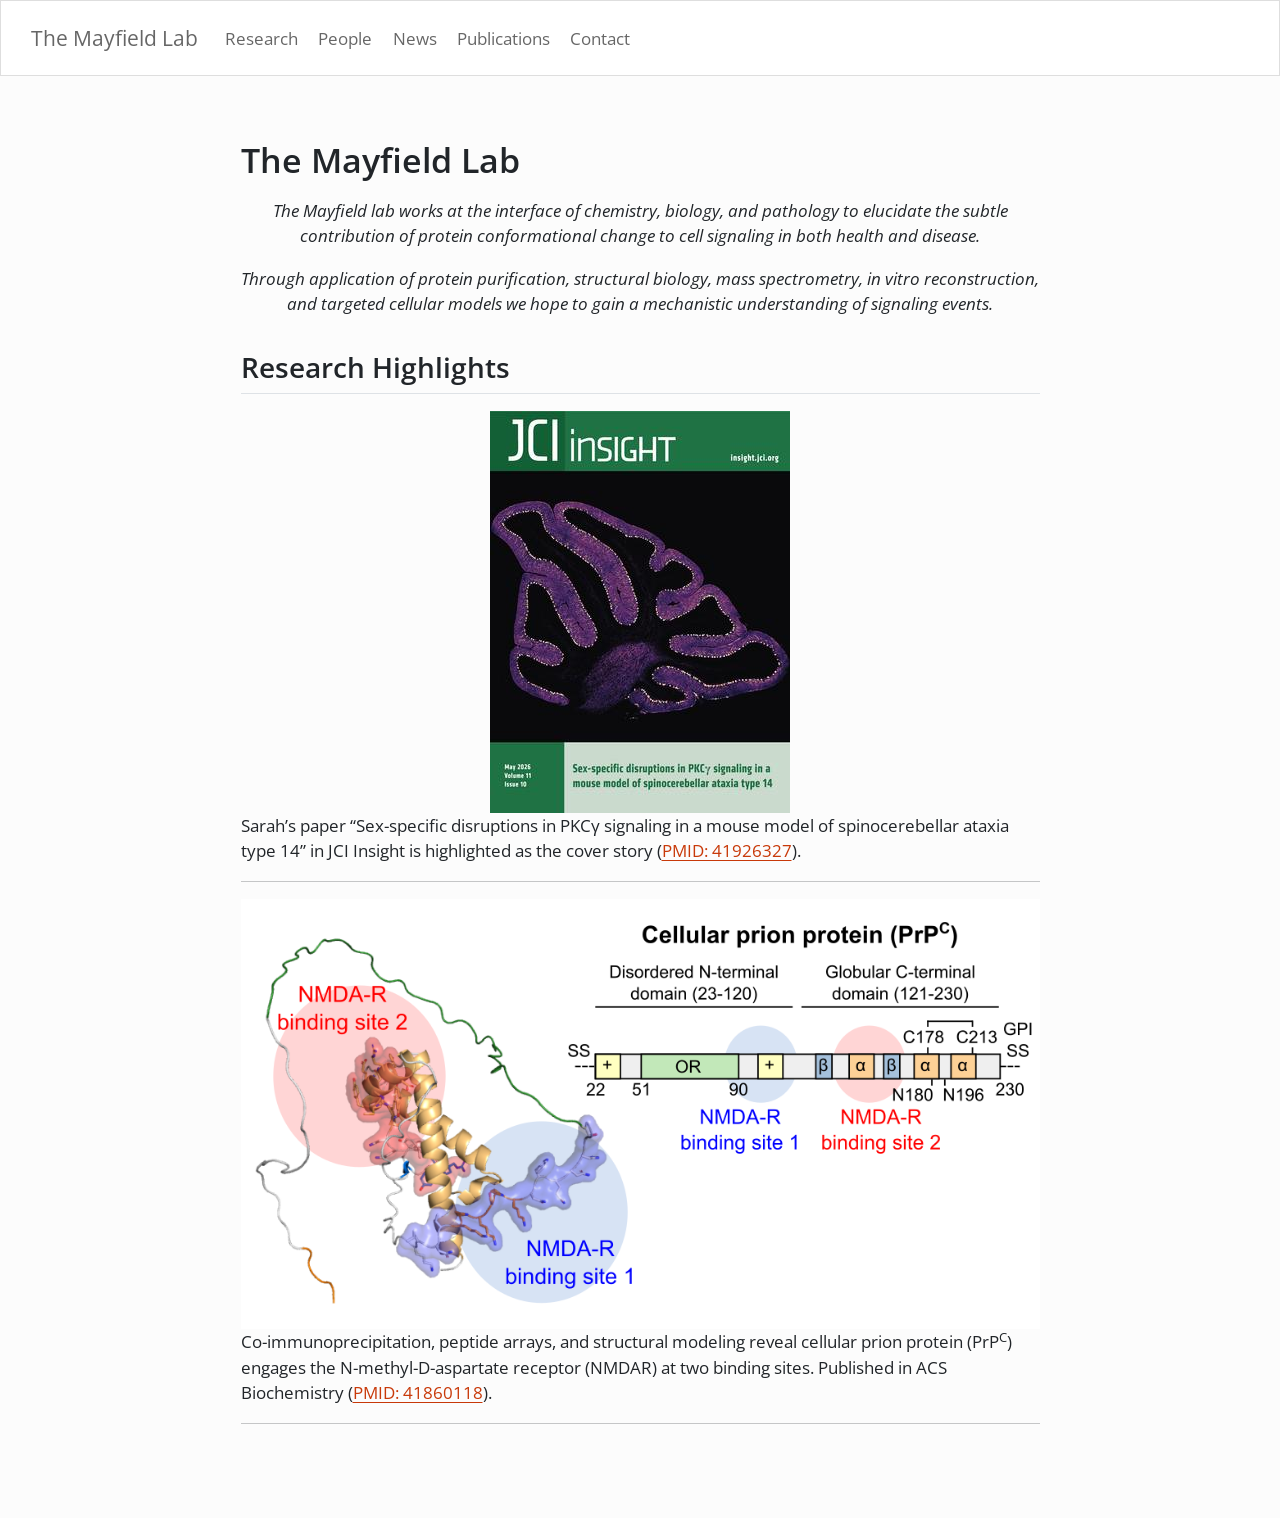
<file: docs/index.html>
<!DOCTYPE html>
<html xmlns="http://www.w3.org/1999/xhtml" lang="en" xml:lang="en"><head>

<meta charset="utf-8">
<meta name="generator" content="quarto-1.9.38">

<meta name="viewport" content="width=device-width, initial-scale=1.0, user-scalable=yes">


<title>index</title>
<style>
/* Default styles provided by pandoc.
** See https://pandoc.org/MANUAL.html#variables-for-html for config info.
*/
code{white-space: pre-wrap;}
span.smallcaps{font-variant: small-caps;}
div.columns{display: flex; gap: min(4vw, 1.5em);}
div.column{flex: auto; overflow-x: auto;}
div.hanging-indent{margin-left: 1.5em; text-indent: -1.5em;}
ul.task-list{list-style: none;}
ul.task-list li input[type="checkbox"] {
  width: 0.8em;
  margin: 0 0.8em 0.2em -1em; /* quarto-specific, see https://github.com/quarto-dev/quarto-cli/issues/4556 */ 
  vertical-align: middle;
}
</style>


<script src="site_libs/quarto-nav/quarto-nav.js"></script>
<script src="site_libs/clipboard/clipboard.min.js"></script>
<script src="site_libs/quarto-search/autocomplete.umd.js"></script>
<script src="site_libs/quarto-search/fuse.min.js"></script>
<script src="site_libs/quarto-search/quarto-search.js"></script>
<meta name="quarto:offset" content="./">
<script src="site_libs/quarto-html/quarto.js" type="module"></script>
<script src="site_libs/quarto-html/tabsets/tabsets.js" type="module"></script>
<script src="site_libs/quarto-html/popper.min.js"></script>
<script src="site_libs/quarto-html/tippy.umd.min.js"></script>
<script src="site_libs/quarto-html/anchor.min.js"></script>
<link href="site_libs/quarto-html/tippy.css" rel="stylesheet">
<link href="site_libs/quarto-html/quarto-syntax-highlighting-15634bcf2e68342d4ad2dfa704d543f6.css" rel="stylesheet" id="quarto-text-highlighting-styles">
<script src="site_libs/bootstrap/bootstrap.min.js"></script>
<link href="site_libs/bootstrap/bootstrap-icons.css" rel="stylesheet">
<link href="site_libs/bootstrap/bootstrap-353c8c4ce2a24b00dc060142902d9811.min.css" rel="stylesheet" append-hash="true" id="quarto-bootstrap" data-mode="light">
<script id="quarto-search-options" type="application/json">{
  "location": "navbar",
  "copy-button": false,
  "collapse-after": 3,
  "panel-placement": "end",
  "type": "overlay",
  "limit": 50,
  "keyboard-shortcut": [
    "f",
    "/",
    "s"
  ],
  "show-item-context": false,
  "language": {
    "search-no-results-text": "No results",
    "search-matching-documents-text": "matching documents",
    "search-copy-link-title": "Copy link to search",
    "search-hide-matches-text": "Hide additional matches",
    "search-more-match-text": "more match in this document",
    "search-more-matches-text": "more matches in this document",
    "search-clear-button-title": "Clear",
    "search-text-placeholder": "",
    "search-detached-cancel-button-title": "Cancel",
    "search-submit-button-title": "Submit",
    "search-label": "Search"
  }
}</script>
<script>
document.addEventListener("DOMContentLoaded", () => {
  const menuElements = document.querySelectorAll('[role="menu"]');
  menuElements.forEach(element => {
    element.removeAttribute("role");
  });
});
</script>


<link rel="stylesheet" href="styles.css">
</head>

<body class="nav-fixed fullcontent quarto-light">

<div id="quarto-search-results"></div>
  <header id="quarto-header" class="headroom fixed-top">
    <nav class="navbar navbar-expand-lg " data-bs-theme="dark">
      <div class="navbar-container container-fluid">
      <div class="navbar-brand-container mx-auto">
    <a class="navbar-brand" href="./index.html">
    <span class="navbar-title">The Mayfield Lab</span>
    </a>
  </div>
          <button class="navbar-toggler" type="button" data-bs-toggle="collapse" data-bs-target="#navbarCollapse" aria-controls="navbarCollapse" role="menu" aria-expanded="false" aria-label="Toggle navigation" onclick="if (window.quartoToggleHeadroom) { window.quartoToggleHeadroom(); }">
  <span class="navbar-toggler-icon"></span>
</button>
          <div class="collapse navbar-collapse" id="navbarCollapse">
            <ul class="navbar-nav navbar-nav-scroll me-auto">
  <li class="nav-item">
    <a class="nav-link" href="./research.html"> 
<span class="menu-text">Research</span></a>
  </li>  
  <li class="nav-item">
    <a class="nav-link" href="./people.html"> 
<span class="menu-text">People</span></a>
  </li>  
  <li class="nav-item">
    <a class="nav-link" href="./news.html"> 
<span class="menu-text">News</span></a>
  </li>  
  <li class="nav-item">
    <a class="nav-link" href="./publications.html"> 
<span class="menu-text">Publications</span></a>
  </li>  
  <li class="nav-item">
    <a class="nav-link" href="./contact.html"> 
<span class="menu-text">Contact</span></a>
  </li>  
</ul>
          </div> <!-- /navcollapse -->
            <div class="quarto-navbar-tools">
</div>
      </div> <!-- /container-fluid -->
    </nav>
</header>
<!-- content -->
<div id="quarto-content" class="quarto-container page-columns page-rows-contents page-layout-article page-navbar">
<!-- sidebar -->
<!-- margin-sidebar -->
    
<!-- main -->
<main class="content" id="quarto-document-content"><header id="title-block-header" class="quarto-title-block"></header>




<section id="the-mayfield-lab" class="level1">
<h1>The Mayfield Lab</h1>
<center>
<p><em>The Mayfield lab works at the interface of chemistry, biology, and pathology to elucidate the subtle contribution of protein conformational change to cell signaling in both health and disease.</em></p>
<p><em>Through application of protein purification, structural biology, mass spectrometry, in vitro reconstruction, and targeted cellular models we hope to gain a mechanistic understanding of signaling events.</em></p>
</center>
<section id="research-highlights" class="level2">
<h2 class="anchored" data-anchor-id="research-highlights">Research Highlights</h2>
<center>
<a href="https://insight.jci.org/articles/view/192155"><img src="images/wolfe_JCI_insights_2026/JCI_insights_cover_2026.jpg" class="img-fluid" alt="An image of the journal cover."></a>
</center>
<p>Sarah’s paper “Sex-specific disruptions in PKCγ signaling in a mouse model of spinocerebellar ataxia type 14” in JCI Insight is highlighted as the cover story (<a href="https://pubmed.ncbi.nlm.nih.gov/41926327/">PMID: 41926327</a>).</p>
<hr>
<center>
<a href="https://pubs.acs.org/doi/10.1021/acs.biochem.6c00011"><img src="images/mayfield_acs_biochemistry_2026/TOC_graphic.png" class="img-fluid" alt="Table of contents graphic showing the two NMDAR binding sites along PrP^C^"></a>
</center>
<p>Co-immunoprecipitation, peptide arrays, and structural modeling reveal cellular prion protein (PrP<sup>C</sup>) engages the N-methyl-D-aspartate receptor (NMDAR) at two binding sites. Published in ACS Biochemistry (<a href="https://pubmed.ncbi.nlm.nih.gov/41860118/">PMID: 41860118</a>).</p>
<hr>


</section>
</section>

</main> <!-- /main -->
<script id="quarto-html-after-body" type="application/javascript">
  window.document.addEventListener("DOMContentLoaded", function (event) {
    const icon = "";
    const anchorJS = new window.AnchorJS();
    anchorJS.options = {
      placement: 'right',
      icon: icon
    };
    anchorJS.add('.anchored');
    const isCodeAnnotation = (el) => {
      for (const clz of el.classList) {
        if (clz.startsWith('code-annotation-')) {                     
          return true;
        }
      }
      return false;
    }
    const onCopySuccess = function(e) {
      // button target
      const button = e.trigger;
      // don't keep focus
      button.blur();
      // flash "checked"
      button.classList.add('code-copy-button-checked');
      var currentTitle = button.getAttribute("title");
      button.setAttribute("title", "Copied!");
      let tooltip;
      if (window.bootstrap) {
        button.setAttribute("data-bs-toggle", "tooltip");
        button.setAttribute("data-bs-placement", "left");
        button.setAttribute("data-bs-title", "Copied!");
        tooltip = new bootstrap.Tooltip(button, 
          { trigger: "manual", 
            customClass: "code-copy-button-tooltip",
            offset: [0, -8]});
        tooltip.show();    
      }
      setTimeout(function() {
        if (tooltip) {
          tooltip.hide();
          button.removeAttribute("data-bs-title");
          button.removeAttribute("data-bs-toggle");
          button.removeAttribute("data-bs-placement");
        }
        button.setAttribute("title", currentTitle);
        button.classList.remove('code-copy-button-checked');
      }, 1000);
      // clear code selection
      e.clearSelection();
    }
    const getTextToCopy = function(trigger) {
      const outerScaffold = trigger.parentElement.cloneNode(true);
      const codeEl = outerScaffold.querySelector('code');
      for (const childEl of codeEl.children) {
        if (isCodeAnnotation(childEl)) {
          childEl.remove();
        }
      }
      return codeEl.innerText;
    }
    const clipboard = new window.ClipboardJS('.code-copy-button:not([data-in-quarto-modal])', {
      text: getTextToCopy
    });
    clipboard.on('success', onCopySuccess);
    if (window.document.getElementById('quarto-embedded-source-code-modal')) {
      const clipboardModal = new window.ClipboardJS('.code-copy-button[data-in-quarto-modal]', {
        text: getTextToCopy,
        container: window.document.getElementById('quarto-embedded-source-code-modal')
      });
      clipboardModal.on('success', onCopySuccess);
    }
      var localhostRegex = new RegExp(/^(?:http|https):\/\/localhost\:?[0-9]*\//);
      var mailtoRegex = new RegExp(/^mailto:/);
        var filterRegex = new RegExp('/' + window.location.host + '/');
      var isInternal = (href) => {
          return filterRegex.test(href) || localhostRegex.test(href) || mailtoRegex.test(href);
      }
      // Inspect non-navigation links and adorn them if external
     var links = window.document.querySelectorAll('a[href]:not(.nav-link):not(.navbar-brand):not(.toc-action):not(.sidebar-link):not(.sidebar-item-toggle):not(.pagination-link):not(.no-external):not([aria-hidden]):not(.dropdown-item):not(.quarto-navigation-tool):not(.about-link)');
      for (var i=0; i<links.length; i++) {
        const link = links[i];
        if (!isInternal(link.href)) {
          // undo the damage that might have been done by quarto-nav.js in the case of
          // links that we want to consider external
          if (link.dataset.originalHref !== undefined) {
            link.href = link.dataset.originalHref;
          }
        }
      }
    function tippyHover(el, contentFn, onTriggerFn, onUntriggerFn) {
      const config = {
        allowHTML: true,
        maxWidth: 500,
        delay: 100,
        arrow: false,
        appendTo: function(el) {
            return el.parentElement;
        },
        interactive: true,
        interactiveBorder: 10,
        theme: 'quarto',
        placement: 'bottom-start',
      };
      if (contentFn) {
        config.content = contentFn;
      }
      if (onTriggerFn) {
        config.onTrigger = onTriggerFn;
      }
      if (onUntriggerFn) {
        config.onUntrigger = onUntriggerFn;
      }
      window.tippy(el, config); 
    }
    const noterefs = window.document.querySelectorAll('a[role="doc-noteref"]');
    for (var i=0; i<noterefs.length; i++) {
      const ref = noterefs[i];
      tippyHover(ref, function() {
        // use id or data attribute instead here
        let href = ref.getAttribute('data-footnote-href') || ref.getAttribute('href');
        try { href = new URL(href).hash; } catch {}
        const id = href.replace(/^#\/?/, "");
        const note = window.document.getElementById(id);
        if (note) {
          return note.innerHTML;
        } else {
          return "";
        }
      });
    }
    const xrefs = window.document.querySelectorAll('a.quarto-xref');
    const processXRef = (id, note) => {
      // Strip column container classes
      const stripColumnClz = (el) => {
        el.classList.remove("page-full", "page-columns");
        if (el.children) {
          for (const child of el.children) {
            stripColumnClz(child);
          }
        }
      }
      stripColumnClz(note)
      if (id === null || id.startsWith('sec-')) {
        // Special case sections, only their first couple elements
        const container = document.createElement("div");
        if (note.children && note.children.length > 2) {
          container.appendChild(note.children[0].cloneNode(true));
          for (let i = 1; i < note.children.length; i++) {
            const child = note.children[i];
            if (child.tagName === "P" && child.innerText === "") {
              continue;
            } else {
              container.appendChild(child.cloneNode(true));
              break;
            }
          }
          if (window.Quarto?.typesetMath) {
            window.Quarto.typesetMath(container);
          }
          return container.innerHTML
        } else {
          if (window.Quarto?.typesetMath) {
            window.Quarto.typesetMath(note);
          }
          return note.innerHTML;
        }
      } else {
        // Remove any anchor links if they are present
        const anchorLink = note.querySelector('a.anchorjs-link');
        if (anchorLink) {
          anchorLink.remove();
        }
        if (window.Quarto?.typesetMath) {
          window.Quarto.typesetMath(note);
        }
        if (note.classList.contains("callout")) {
          return note.outerHTML;
        } else {
          return note.innerHTML;
        }
      }
    }
    for (var i=0; i<xrefs.length; i++) {
      const xref = xrefs[i];
      tippyHover(xref, undefined, function(instance) {
        instance.disable();
        let url = xref.getAttribute('href');
        let hash = undefined; 
        if (url.startsWith('#')) {
          hash = url;
        } else {
          try { hash = new URL(url).hash; } catch {}
        }
        if (hash) {
          const id = hash.replace(/^#\/?/, "");
          const note = window.document.getElementById(id);
          if (note !== null) {
            try {
              const html = processXRef(id, note.cloneNode(true));
              instance.setContent(html);
            } finally {
              instance.enable();
              instance.show();
            }
          } else {
            // See if we can fetch this
            fetch(url.split('#')[0])
            .then(res => res.text())
            .then(html => {
              const parser = new DOMParser();
              const htmlDoc = parser.parseFromString(html, "text/html");
              const note = htmlDoc.getElementById(id);
              if (note !== null) {
                const html = processXRef(id, note);
                instance.setContent(html);
              } 
            }).finally(() => {
              instance.enable();
              instance.show();
            });
          }
        } else {
          // See if we can fetch a full url (with no hash to target)
          // This is a special case and we should probably do some content thinning / targeting
          fetch(url)
          .then(res => res.text())
          .then(html => {
            const parser = new DOMParser();
            const htmlDoc = parser.parseFromString(html, "text/html");
            const note = htmlDoc.querySelector('main.content');
            if (note !== null) {
              // This should only happen for chapter cross references
              // (since there is no id in the URL)
              // remove the first header
              if (note.children.length > 0 && note.children[0].tagName === "HEADER") {
                note.children[0].remove();
              }
              const html = processXRef(null, note);
              instance.setContent(html);
            } 
          }).finally(() => {
            instance.enable();
            instance.show();
          });
        }
      }, function(instance) {
      });
    }
        let selectedAnnoteEl;
        const selectorForAnnotation = ( cell, annotation) => {
          let cellAttr = 'data-code-cell="' + cell + '"';
          let lineAttr = 'data-code-annotation="' +  annotation + '"';
          const selector = 'span[' + cellAttr + '][' + lineAttr + ']';
          return selector;
        }
        const selectCodeLines = (annoteEl) => {
          const doc = window.document;
          const targetCell = annoteEl.getAttribute("data-target-cell");
          const targetAnnotation = annoteEl.getAttribute("data-target-annotation");
          const annoteSpan = window.document.querySelector(selectorForAnnotation(targetCell, targetAnnotation));
          const lines = annoteSpan.getAttribute("data-code-lines").split(",");
          const lineIds = lines.map((line) => {
            return targetCell + "-" + line;
          })
          let top = null;
          let height = null;
          let parent = null;
          if (lineIds.length > 0) {
              //compute the position of the single el (top and bottom and make a div)
              const el = window.document.getElementById(lineIds[0]);
              top = el.offsetTop;
              height = el.offsetHeight;
              parent = el.parentElement.parentElement;
            if (lineIds.length > 1) {
              const lastEl = window.document.getElementById(lineIds[lineIds.length - 1]);
              const bottom = lastEl.offsetTop + lastEl.offsetHeight;
              height = bottom - top;
            }
            if (top !== null && height !== null && parent !== null) {
              // cook up a div (if necessary) and position it 
              let div = window.document.getElementById("code-annotation-line-highlight");
              if (div === null) {
                div = window.document.createElement("div");
                div.setAttribute("id", "code-annotation-line-highlight");
                div.style.position = 'absolute';
                parent.appendChild(div);
              }
              div.style.top = top - 2 + "px";
              div.style.height = height + 4 + "px";
              div.style.left = 0;
              let gutterDiv = window.document.getElementById("code-annotation-line-highlight-gutter");
              if (gutterDiv === null) {
                gutterDiv = window.document.createElement("div");
                gutterDiv.setAttribute("id", "code-annotation-line-highlight-gutter");
                gutterDiv.style.position = 'absolute';
                const codeCell = window.document.getElementById(targetCell);
                const gutter = codeCell.querySelector('.code-annotation-gutter');
                gutter.appendChild(gutterDiv);
              }
              gutterDiv.style.top = top - 2 + "px";
              gutterDiv.style.height = height + 4 + "px";
            }
            selectedAnnoteEl = annoteEl;
          }
        };
        const unselectCodeLines = () => {
          const elementsIds = ["code-annotation-line-highlight", "code-annotation-line-highlight-gutter"];
          elementsIds.forEach((elId) => {
            const div = window.document.getElementById(elId);
            if (div) {
              div.remove();
            }
          });
          selectedAnnoteEl = undefined;
        };
          // Handle positioning of the toggle
      window.addEventListener(
        "resize",
        throttle(() => {
          elRect = undefined;
          if (selectedAnnoteEl) {
            selectCodeLines(selectedAnnoteEl);
          }
        }, 10)
      );
      function throttle(fn, ms) {
      let throttle = false;
      let timer;
        return (...args) => {
          if(!throttle) { // first call gets through
              fn.apply(this, args);
              throttle = true;
          } else { // all the others get throttled
              if(timer) clearTimeout(timer); // cancel #2
              timer = setTimeout(() => {
                fn.apply(this, args);
                timer = throttle = false;
              }, ms);
          }
        };
      }
        // Attach click handler to the DT
        const annoteDls = window.document.querySelectorAll('dt[data-target-cell]');
        for (const annoteDlNode of annoteDls) {
          annoteDlNode.addEventListener('click', (event) => {
            const clickedEl = event.target;
            if (clickedEl !== selectedAnnoteEl) {
              unselectCodeLines();
              const activeEl = window.document.querySelector('dt[data-target-cell].code-annotation-active');
              if (activeEl) {
                activeEl.classList.remove('code-annotation-active');
              }
              selectCodeLines(clickedEl);
              clickedEl.classList.add('code-annotation-active');
            } else {
              // Unselect the line
              unselectCodeLines();
              clickedEl.classList.remove('code-annotation-active');
            }
          });
        }
    const findCites = (el) => {
      const parentEl = el.parentElement;
      if (parentEl) {
        const cites = parentEl.dataset.cites;
        if (cites) {
          return {
            el,
            cites: cites.split(' ')
          };
        } else {
          return findCites(el.parentElement)
        }
      } else {
        return undefined;
      }
    };
    var bibliorefs = window.document.querySelectorAll('a[role="doc-biblioref"]');
    for (var i=0; i<bibliorefs.length; i++) {
      const ref = bibliorefs[i];
      const citeInfo = findCites(ref);
      if (citeInfo) {
        tippyHover(citeInfo.el, function() {
          var popup = window.document.createElement('div');
          citeInfo.cites.forEach(function(cite) {
            var citeDiv = window.document.createElement('div');
            citeDiv.classList.add('hanging-indent');
            citeDiv.classList.add('csl-entry');
            var biblioDiv = window.document.getElementById('ref-' + cite);
            if (biblioDiv) {
              citeDiv.innerHTML = biblioDiv.innerHTML;
            }
            popup.appendChild(citeDiv);
          });
          return popup.innerHTML;
        });
      }
    }
  });
  </script>
</div> <!-- /content -->




</body></html>
</file>
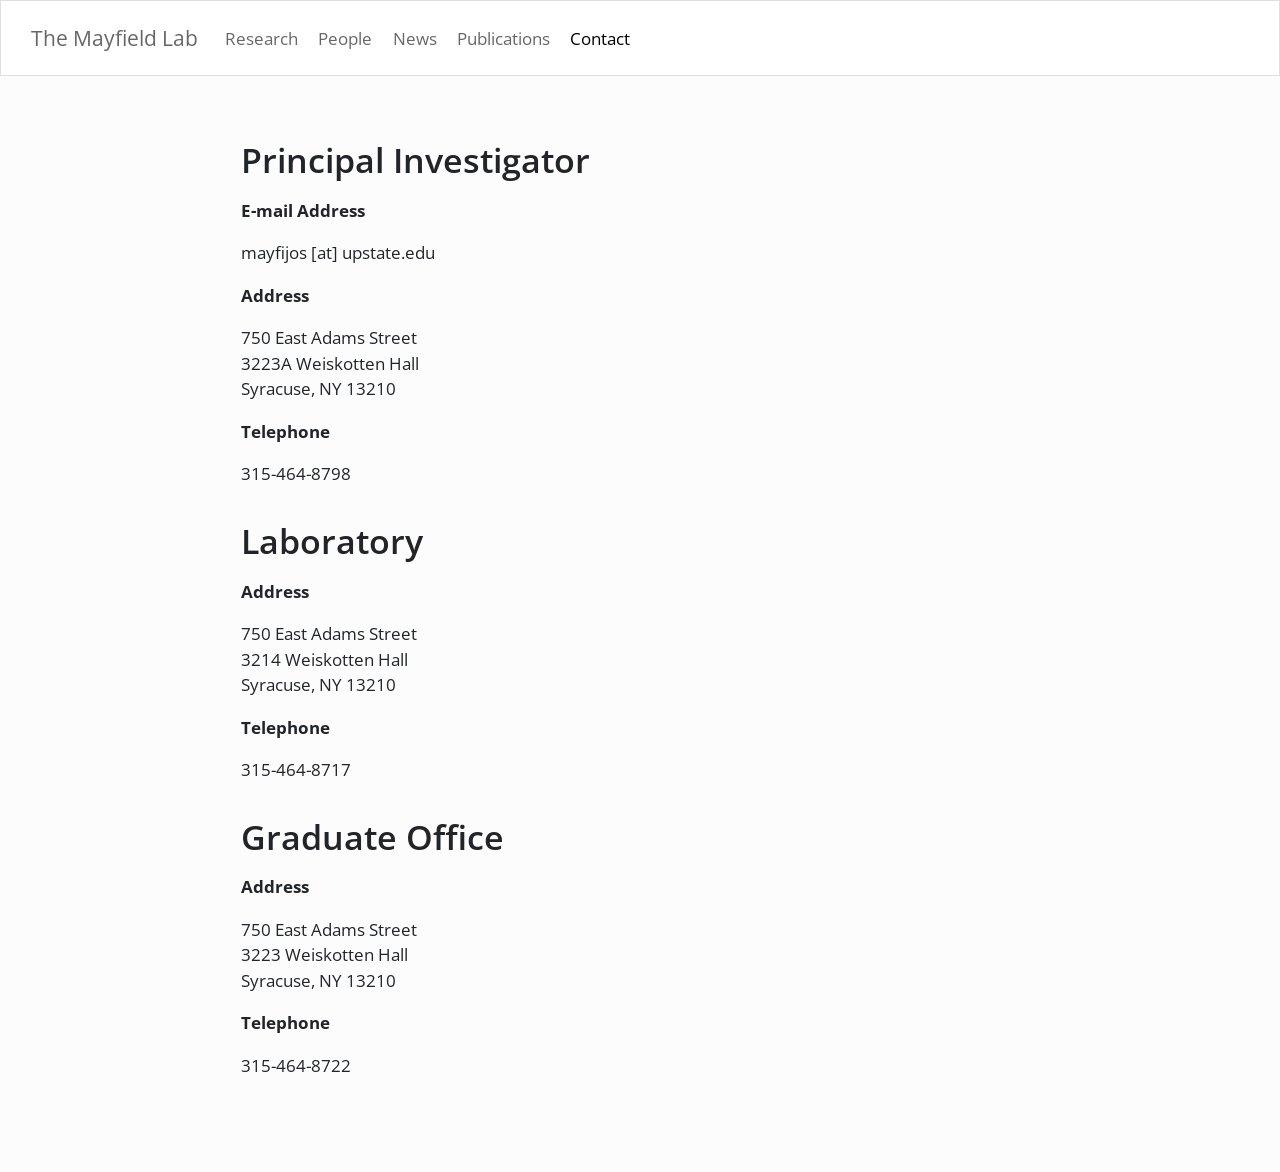
<file: docs/contact.html>
<!DOCTYPE html>
<html xmlns="http://www.w3.org/1999/xhtml" lang="en" xml:lang="en"><head>

<meta charset="utf-8">
<meta name="generator" content="quarto-1.9.38">

<meta name="viewport" content="width=device-width, initial-scale=1.0, user-scalable=yes">


<title>contact</title>
<style>
/* Default styles provided by pandoc.
** See https://pandoc.org/MANUAL.html#variables-for-html for config info.
*/
code{white-space: pre-wrap;}
span.smallcaps{font-variant: small-caps;}
div.columns{display: flex; gap: min(4vw, 1.5em);}
div.column{flex: auto; overflow-x: auto;}
div.hanging-indent{margin-left: 1.5em; text-indent: -1.5em;}
ul.task-list{list-style: none;}
ul.task-list li input[type="checkbox"] {
  width: 0.8em;
  margin: 0 0.8em 0.2em -1em; /* quarto-specific, see https://github.com/quarto-dev/quarto-cli/issues/4556 */ 
  vertical-align: middle;
}
</style>


<script src="site_libs/quarto-nav/quarto-nav.js"></script>
<script src="site_libs/clipboard/clipboard.min.js"></script>
<script src="site_libs/quarto-search/autocomplete.umd.js"></script>
<script src="site_libs/quarto-search/fuse.min.js"></script>
<script src="site_libs/quarto-search/quarto-search.js"></script>
<meta name="quarto:offset" content="./">
<script src="site_libs/quarto-html/quarto.js" type="module"></script>
<script src="site_libs/quarto-html/tabsets/tabsets.js" type="module"></script>
<script src="site_libs/quarto-html/popper.min.js"></script>
<script src="site_libs/quarto-html/tippy.umd.min.js"></script>
<script src="site_libs/quarto-html/anchor.min.js"></script>
<link href="site_libs/quarto-html/tippy.css" rel="stylesheet">
<link href="site_libs/quarto-html/quarto-syntax-highlighting-15634bcf2e68342d4ad2dfa704d543f6.css" rel="stylesheet" id="quarto-text-highlighting-styles">
<script src="site_libs/bootstrap/bootstrap.min.js"></script>
<link href="site_libs/bootstrap/bootstrap-icons.css" rel="stylesheet">
<link href="site_libs/bootstrap/bootstrap-353c8c4ce2a24b00dc060142902d9811.min.css" rel="stylesheet" append-hash="true" id="quarto-bootstrap" data-mode="light">
<script id="quarto-search-options" type="application/json">{
  "location": "navbar",
  "copy-button": false,
  "collapse-after": 3,
  "panel-placement": "end",
  "type": "overlay",
  "limit": 50,
  "keyboard-shortcut": [
    "f",
    "/",
    "s"
  ],
  "show-item-context": false,
  "language": {
    "search-no-results-text": "No results",
    "search-matching-documents-text": "matching documents",
    "search-copy-link-title": "Copy link to search",
    "search-hide-matches-text": "Hide additional matches",
    "search-more-match-text": "more match in this document",
    "search-more-matches-text": "more matches in this document",
    "search-clear-button-title": "Clear",
    "search-text-placeholder": "",
    "search-detached-cancel-button-title": "Cancel",
    "search-submit-button-title": "Submit",
    "search-label": "Search"
  }
}</script>
<script>
document.addEventListener("DOMContentLoaded", () => {
  const menuElements = document.querySelectorAll('[role="menu"]');
  menuElements.forEach(element => {
    element.removeAttribute("role");
  });
});
</script>


<link rel="stylesheet" href="styles.css">
</head>

<body class="nav-fixed fullcontent quarto-light">

<div id="quarto-search-results"></div>
  <header id="quarto-header" class="headroom fixed-top">
    <nav class="navbar navbar-expand-lg " data-bs-theme="dark">
      <div class="navbar-container container-fluid">
      <div class="navbar-brand-container mx-auto">
    <a class="navbar-brand" href="./index.html">
    <span class="navbar-title">The Mayfield Lab</span>
    </a>
  </div>
          <button class="navbar-toggler" type="button" data-bs-toggle="collapse" data-bs-target="#navbarCollapse" aria-controls="navbarCollapse" role="menu" aria-expanded="false" aria-label="Toggle navigation" onclick="if (window.quartoToggleHeadroom) { window.quartoToggleHeadroom(); }">
  <span class="navbar-toggler-icon"></span>
</button>
          <div class="collapse navbar-collapse" id="navbarCollapse">
            <ul class="navbar-nav navbar-nav-scroll me-auto">
  <li class="nav-item">
    <a class="nav-link" href="./research.html"> 
<span class="menu-text">Research</span></a>
  </li>  
  <li class="nav-item">
    <a class="nav-link" href="./people.html"> 
<span class="menu-text">People</span></a>
  </li>  
  <li class="nav-item">
    <a class="nav-link" href="./news.html"> 
<span class="menu-text">News</span></a>
  </li>  
  <li class="nav-item">
    <a class="nav-link" href="./publications.html"> 
<span class="menu-text">Publications</span></a>
  </li>  
  <li class="nav-item">
    <a class="nav-link active" href="./contact.html" aria-current="page"> 
<span class="menu-text">Contact</span></a>
  </li>  
</ul>
          </div> <!-- /navcollapse -->
            <div class="quarto-navbar-tools">
</div>
      </div> <!-- /container-fluid -->
    </nav>
</header>
<!-- content -->
<div id="quarto-content" class="quarto-container page-columns page-rows-contents page-layout-article page-navbar">
<!-- sidebar -->
<!-- margin-sidebar -->
    
<!-- main -->
<main class="content" id="quarto-document-content"><header id="title-block-header" class="quarto-title-block"></header>




<section id="principal-investigator" class="level1">
<h1>Principal Investigator</h1>
<p><strong>E-mail Address</strong></p>
<p>mayfijos [at] upstate.edu</p>
<p><strong>Address</strong></p>
<p>750 East Adams Street<br>3223A Weiskotten Hall<br>Syracuse, NY 13210</p>
<p><strong>Telephone</strong></p>
<p>315-464-8798</p>
</section>
<section id="laboratory" class="level1">
<h1>Laboratory</h1>
<p><strong>Address</strong></p>
<p>750 East Adams Street<br>3214 Weiskotten Hall<br>Syracuse, NY 13210</p>
<p><strong>Telephone</strong></p>
<p>315-464-8717</p>
</section>
<section id="graduate-office" class="level1">
<h1>Graduate Office</h1>
<p><strong>Address</strong></p>
<p>750 East Adams Street<br>3223 Weiskotten Hall<br>Syracuse, NY 13210</p>
<p><strong>Telephone</strong></p>
<p>315-464-8722</p>


</section>

</main> <!-- /main -->
<script id="quarto-html-after-body" type="application/javascript">
  window.document.addEventListener("DOMContentLoaded", function (event) {
    const icon = "";
    const anchorJS = new window.AnchorJS();
    anchorJS.options = {
      placement: 'right',
      icon: icon
    };
    anchorJS.add('.anchored');
    const isCodeAnnotation = (el) => {
      for (const clz of el.classList) {
        if (clz.startsWith('code-annotation-')) {                     
          return true;
        }
      }
      return false;
    }
    const onCopySuccess = function(e) {
      // button target
      const button = e.trigger;
      // don't keep focus
      button.blur();
      // flash "checked"
      button.classList.add('code-copy-button-checked');
      var currentTitle = button.getAttribute("title");
      button.setAttribute("title", "Copied!");
      let tooltip;
      if (window.bootstrap) {
        button.setAttribute("data-bs-toggle", "tooltip");
        button.setAttribute("data-bs-placement", "left");
        button.setAttribute("data-bs-title", "Copied!");
        tooltip = new bootstrap.Tooltip(button, 
          { trigger: "manual", 
            customClass: "code-copy-button-tooltip",
            offset: [0, -8]});
        tooltip.show();    
      }
      setTimeout(function() {
        if (tooltip) {
          tooltip.hide();
          button.removeAttribute("data-bs-title");
          button.removeAttribute("data-bs-toggle");
          button.removeAttribute("data-bs-placement");
        }
        button.setAttribute("title", currentTitle);
        button.classList.remove('code-copy-button-checked');
      }, 1000);
      // clear code selection
      e.clearSelection();
    }
    const getTextToCopy = function(trigger) {
      const outerScaffold = trigger.parentElement.cloneNode(true);
      const codeEl = outerScaffold.querySelector('code');
      for (const childEl of codeEl.children) {
        if (isCodeAnnotation(childEl)) {
          childEl.remove();
        }
      }
      return codeEl.innerText;
    }
    const clipboard = new window.ClipboardJS('.code-copy-button:not([data-in-quarto-modal])', {
      text: getTextToCopy
    });
    clipboard.on('success', onCopySuccess);
    if (window.document.getElementById('quarto-embedded-source-code-modal')) {
      const clipboardModal = new window.ClipboardJS('.code-copy-button[data-in-quarto-modal]', {
        text: getTextToCopy,
        container: window.document.getElementById('quarto-embedded-source-code-modal')
      });
      clipboardModal.on('success', onCopySuccess);
    }
      var localhostRegex = new RegExp(/^(?:http|https):\/\/localhost\:?[0-9]*\//);
      var mailtoRegex = new RegExp(/^mailto:/);
        var filterRegex = new RegExp('/' + window.location.host + '/');
      var isInternal = (href) => {
          return filterRegex.test(href) || localhostRegex.test(href) || mailtoRegex.test(href);
      }
      // Inspect non-navigation links and adorn them if external
     var links = window.document.querySelectorAll('a[href]:not(.nav-link):not(.navbar-brand):not(.toc-action):not(.sidebar-link):not(.sidebar-item-toggle):not(.pagination-link):not(.no-external):not([aria-hidden]):not(.dropdown-item):not(.quarto-navigation-tool):not(.about-link)');
      for (var i=0; i<links.length; i++) {
        const link = links[i];
        if (!isInternal(link.href)) {
          // undo the damage that might have been done by quarto-nav.js in the case of
          // links that we want to consider external
          if (link.dataset.originalHref !== undefined) {
            link.href = link.dataset.originalHref;
          }
        }
      }
    function tippyHover(el, contentFn, onTriggerFn, onUntriggerFn) {
      const config = {
        allowHTML: true,
        maxWidth: 500,
        delay: 100,
        arrow: false,
        appendTo: function(el) {
            return el.parentElement;
        },
        interactive: true,
        interactiveBorder: 10,
        theme: 'quarto',
        placement: 'bottom-start',
      };
      if (contentFn) {
        config.content = contentFn;
      }
      if (onTriggerFn) {
        config.onTrigger = onTriggerFn;
      }
      if (onUntriggerFn) {
        config.onUntrigger = onUntriggerFn;
      }
      window.tippy(el, config); 
    }
    const noterefs = window.document.querySelectorAll('a[role="doc-noteref"]');
    for (var i=0; i<noterefs.length; i++) {
      const ref = noterefs[i];
      tippyHover(ref, function() {
        // use id or data attribute instead here
        let href = ref.getAttribute('data-footnote-href') || ref.getAttribute('href');
        try { href = new URL(href).hash; } catch {}
        const id = href.replace(/^#\/?/, "");
        const note = window.document.getElementById(id);
        if (note) {
          return note.innerHTML;
        } else {
          return "";
        }
      });
    }
    const xrefs = window.document.querySelectorAll('a.quarto-xref');
    const processXRef = (id, note) => {
      // Strip column container classes
      const stripColumnClz = (el) => {
        el.classList.remove("page-full", "page-columns");
        if (el.children) {
          for (const child of el.children) {
            stripColumnClz(child);
          }
        }
      }
      stripColumnClz(note)
      if (id === null || id.startsWith('sec-')) {
        // Special case sections, only their first couple elements
        const container = document.createElement("div");
        if (note.children && note.children.length > 2) {
          container.appendChild(note.children[0].cloneNode(true));
          for (let i = 1; i < note.children.length; i++) {
            const child = note.children[i];
            if (child.tagName === "P" && child.innerText === "") {
              continue;
            } else {
              container.appendChild(child.cloneNode(true));
              break;
            }
          }
          if (window.Quarto?.typesetMath) {
            window.Quarto.typesetMath(container);
          }
          return container.innerHTML
        } else {
          if (window.Quarto?.typesetMath) {
            window.Quarto.typesetMath(note);
          }
          return note.innerHTML;
        }
      } else {
        // Remove any anchor links if they are present
        const anchorLink = note.querySelector('a.anchorjs-link');
        if (anchorLink) {
          anchorLink.remove();
        }
        if (window.Quarto?.typesetMath) {
          window.Quarto.typesetMath(note);
        }
        if (note.classList.contains("callout")) {
          return note.outerHTML;
        } else {
          return note.innerHTML;
        }
      }
    }
    for (var i=0; i<xrefs.length; i++) {
      const xref = xrefs[i];
      tippyHover(xref, undefined, function(instance) {
        instance.disable();
        let url = xref.getAttribute('href');
        let hash = undefined; 
        if (url.startsWith('#')) {
          hash = url;
        } else {
          try { hash = new URL(url).hash; } catch {}
        }
        if (hash) {
          const id = hash.replace(/^#\/?/, "");
          const note = window.document.getElementById(id);
          if (note !== null) {
            try {
              const html = processXRef(id, note.cloneNode(true));
              instance.setContent(html);
            } finally {
              instance.enable();
              instance.show();
            }
          } else {
            // See if we can fetch this
            fetch(url.split('#')[0])
            .then(res => res.text())
            .then(html => {
              const parser = new DOMParser();
              const htmlDoc = parser.parseFromString(html, "text/html");
              const note = htmlDoc.getElementById(id);
              if (note !== null) {
                const html = processXRef(id, note);
                instance.setContent(html);
              } 
            }).finally(() => {
              instance.enable();
              instance.show();
            });
          }
        } else {
          // See if we can fetch a full url (with no hash to target)
          // This is a special case and we should probably do some content thinning / targeting
          fetch(url)
          .then(res => res.text())
          .then(html => {
            const parser = new DOMParser();
            const htmlDoc = parser.parseFromString(html, "text/html");
            const note = htmlDoc.querySelector('main.content');
            if (note !== null) {
              // This should only happen for chapter cross references
              // (since there is no id in the URL)
              // remove the first header
              if (note.children.length > 0 && note.children[0].tagName === "HEADER") {
                note.children[0].remove();
              }
              const html = processXRef(null, note);
              instance.setContent(html);
            } 
          }).finally(() => {
            instance.enable();
            instance.show();
          });
        }
      }, function(instance) {
      });
    }
        let selectedAnnoteEl;
        const selectorForAnnotation = ( cell, annotation) => {
          let cellAttr = 'data-code-cell="' + cell + '"';
          let lineAttr = 'data-code-annotation="' +  annotation + '"';
          const selector = 'span[' + cellAttr + '][' + lineAttr + ']';
          return selector;
        }
        const selectCodeLines = (annoteEl) => {
          const doc = window.document;
          const targetCell = annoteEl.getAttribute("data-target-cell");
          const targetAnnotation = annoteEl.getAttribute("data-target-annotation");
          const annoteSpan = window.document.querySelector(selectorForAnnotation(targetCell, targetAnnotation));
          const lines = annoteSpan.getAttribute("data-code-lines").split(",");
          const lineIds = lines.map((line) => {
            return targetCell + "-" + line;
          })
          let top = null;
          let height = null;
          let parent = null;
          if (lineIds.length > 0) {
              //compute the position of the single el (top and bottom and make a div)
              const el = window.document.getElementById(lineIds[0]);
              top = el.offsetTop;
              height = el.offsetHeight;
              parent = el.parentElement.parentElement;
            if (lineIds.length > 1) {
              const lastEl = window.document.getElementById(lineIds[lineIds.length - 1]);
              const bottom = lastEl.offsetTop + lastEl.offsetHeight;
              height = bottom - top;
            }
            if (top !== null && height !== null && parent !== null) {
              // cook up a div (if necessary) and position it 
              let div = window.document.getElementById("code-annotation-line-highlight");
              if (div === null) {
                div = window.document.createElement("div");
                div.setAttribute("id", "code-annotation-line-highlight");
                div.style.position = 'absolute';
                parent.appendChild(div);
              }
              div.style.top = top - 2 + "px";
              div.style.height = height + 4 + "px";
              div.style.left = 0;
              let gutterDiv = window.document.getElementById("code-annotation-line-highlight-gutter");
              if (gutterDiv === null) {
                gutterDiv = window.document.createElement("div");
                gutterDiv.setAttribute("id", "code-annotation-line-highlight-gutter");
                gutterDiv.style.position = 'absolute';
                const codeCell = window.document.getElementById(targetCell);
                const gutter = codeCell.querySelector('.code-annotation-gutter');
                gutter.appendChild(gutterDiv);
              }
              gutterDiv.style.top = top - 2 + "px";
              gutterDiv.style.height = height + 4 + "px";
            }
            selectedAnnoteEl = annoteEl;
          }
        };
        const unselectCodeLines = () => {
          const elementsIds = ["code-annotation-line-highlight", "code-annotation-line-highlight-gutter"];
          elementsIds.forEach((elId) => {
            const div = window.document.getElementById(elId);
            if (div) {
              div.remove();
            }
          });
          selectedAnnoteEl = undefined;
        };
          // Handle positioning of the toggle
      window.addEventListener(
        "resize",
        throttle(() => {
          elRect = undefined;
          if (selectedAnnoteEl) {
            selectCodeLines(selectedAnnoteEl);
          }
        }, 10)
      );
      function throttle(fn, ms) {
      let throttle = false;
      let timer;
        return (...args) => {
          if(!throttle) { // first call gets through
              fn.apply(this, args);
              throttle = true;
          } else { // all the others get throttled
              if(timer) clearTimeout(timer); // cancel #2
              timer = setTimeout(() => {
                fn.apply(this, args);
                timer = throttle = false;
              }, ms);
          }
        };
      }
        // Attach click handler to the DT
        const annoteDls = window.document.querySelectorAll('dt[data-target-cell]');
        for (const annoteDlNode of annoteDls) {
          annoteDlNode.addEventListener('click', (event) => {
            const clickedEl = event.target;
            if (clickedEl !== selectedAnnoteEl) {
              unselectCodeLines();
              const activeEl = window.document.querySelector('dt[data-target-cell].code-annotation-active');
              if (activeEl) {
                activeEl.classList.remove('code-annotation-active');
              }
              selectCodeLines(clickedEl);
              clickedEl.classList.add('code-annotation-active');
            } else {
              // Unselect the line
              unselectCodeLines();
              clickedEl.classList.remove('code-annotation-active');
            }
          });
        }
    const findCites = (el) => {
      const parentEl = el.parentElement;
      if (parentEl) {
        const cites = parentEl.dataset.cites;
        if (cites) {
          return {
            el,
            cites: cites.split(' ')
          };
        } else {
          return findCites(el.parentElement)
        }
      } else {
        return undefined;
      }
    };
    var bibliorefs = window.document.querySelectorAll('a[role="doc-biblioref"]');
    for (var i=0; i<bibliorefs.length; i++) {
      const ref = bibliorefs[i];
      const citeInfo = findCites(ref);
      if (citeInfo) {
        tippyHover(citeInfo.el, function() {
          var popup = window.document.createElement('div');
          citeInfo.cites.forEach(function(cite) {
            var citeDiv = window.document.createElement('div');
            citeDiv.classList.add('hanging-indent');
            citeDiv.classList.add('csl-entry');
            var biblioDiv = window.document.getElementById('ref-' + cite);
            if (biblioDiv) {
              citeDiv.innerHTML = biblioDiv.innerHTML;
            }
            popup.appendChild(citeDiv);
          });
          return popup.innerHTML;
        });
      }
    }
  });
  </script>
</div> <!-- /content -->




</body></html>
</file>
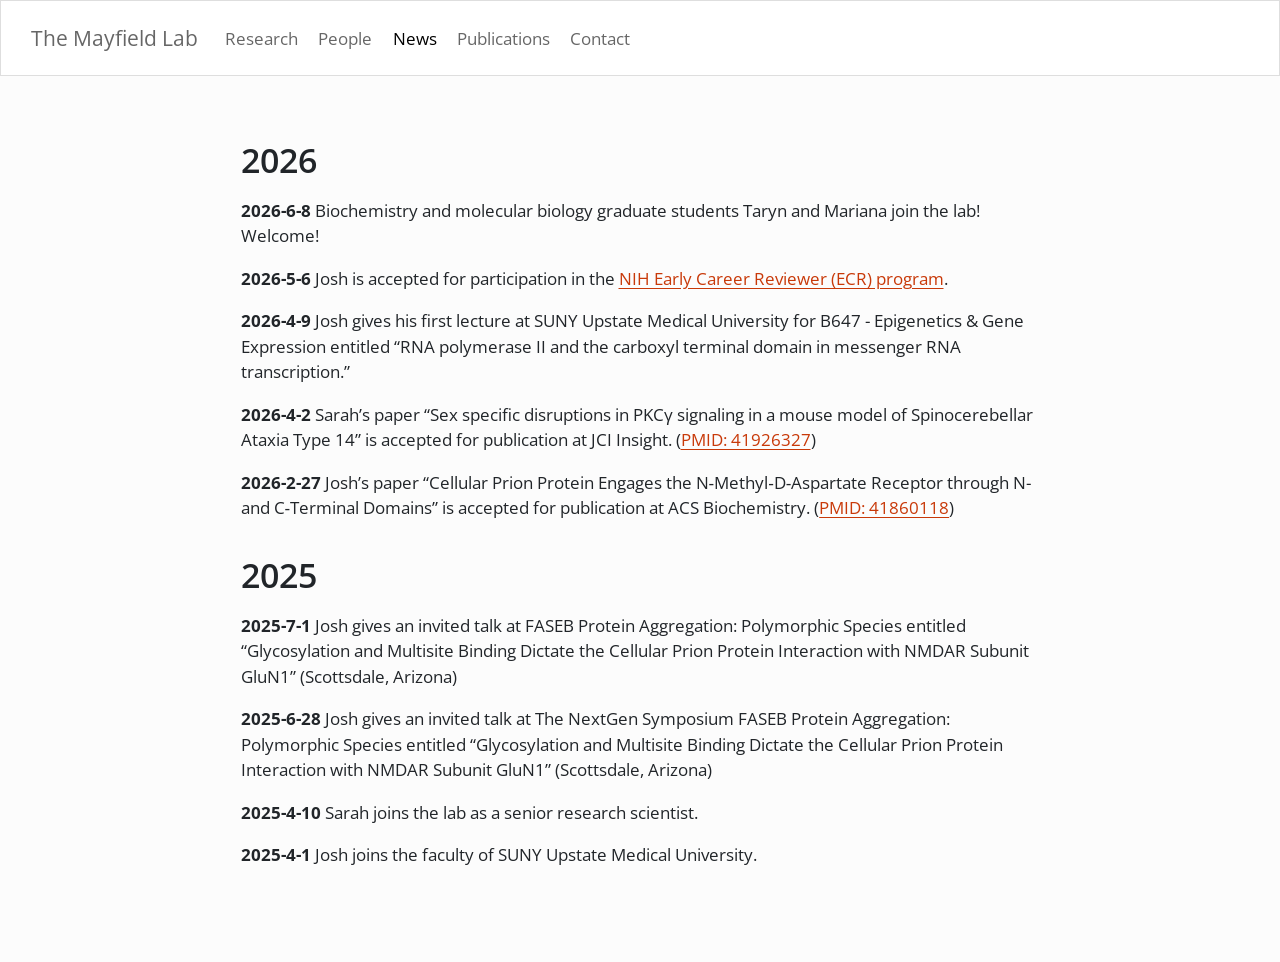
<file: docs/news.html>
<!DOCTYPE html>
<html xmlns="http://www.w3.org/1999/xhtml" lang="en" xml:lang="en"><head>

<meta charset="utf-8">
<meta name="generator" content="quarto-1.9.38">

<meta name="viewport" content="width=device-width, initial-scale=1.0, user-scalable=yes">


<title>news</title>
<style>
/* Default styles provided by pandoc.
** See https://pandoc.org/MANUAL.html#variables-for-html for config info.
*/
code{white-space: pre-wrap;}
span.smallcaps{font-variant: small-caps;}
div.columns{display: flex; gap: min(4vw, 1.5em);}
div.column{flex: auto; overflow-x: auto;}
div.hanging-indent{margin-left: 1.5em; text-indent: -1.5em;}
ul.task-list{list-style: none;}
ul.task-list li input[type="checkbox"] {
  width: 0.8em;
  margin: 0 0.8em 0.2em -1em; /* quarto-specific, see https://github.com/quarto-dev/quarto-cli/issues/4556 */ 
  vertical-align: middle;
}
</style>


<script src="site_libs/quarto-nav/quarto-nav.js"></script>
<script src="site_libs/clipboard/clipboard.min.js"></script>
<script src="site_libs/quarto-search/autocomplete.umd.js"></script>
<script src="site_libs/quarto-search/fuse.min.js"></script>
<script src="site_libs/quarto-search/quarto-search.js"></script>
<meta name="quarto:offset" content="./">
<script src="site_libs/quarto-html/quarto.js" type="module"></script>
<script src="site_libs/quarto-html/tabsets/tabsets.js" type="module"></script>
<script src="site_libs/quarto-html/popper.min.js"></script>
<script src="site_libs/quarto-html/tippy.umd.min.js"></script>
<script src="site_libs/quarto-html/anchor.min.js"></script>
<link href="site_libs/quarto-html/tippy.css" rel="stylesheet">
<link href="site_libs/quarto-html/quarto-syntax-highlighting-15634bcf2e68342d4ad2dfa704d543f6.css" rel="stylesheet" id="quarto-text-highlighting-styles">
<script src="site_libs/bootstrap/bootstrap.min.js"></script>
<link href="site_libs/bootstrap/bootstrap-icons.css" rel="stylesheet">
<link href="site_libs/bootstrap/bootstrap-353c8c4ce2a24b00dc060142902d9811.min.css" rel="stylesheet" append-hash="true" id="quarto-bootstrap" data-mode="light">
<script id="quarto-search-options" type="application/json">{
  "location": "navbar",
  "copy-button": false,
  "collapse-after": 3,
  "panel-placement": "end",
  "type": "overlay",
  "limit": 50,
  "keyboard-shortcut": [
    "f",
    "/",
    "s"
  ],
  "show-item-context": false,
  "language": {
    "search-no-results-text": "No results",
    "search-matching-documents-text": "matching documents",
    "search-copy-link-title": "Copy link to search",
    "search-hide-matches-text": "Hide additional matches",
    "search-more-match-text": "more match in this document",
    "search-more-matches-text": "more matches in this document",
    "search-clear-button-title": "Clear",
    "search-text-placeholder": "",
    "search-detached-cancel-button-title": "Cancel",
    "search-submit-button-title": "Submit",
    "search-label": "Search"
  }
}</script>
<script>
document.addEventListener("DOMContentLoaded", () => {
  const menuElements = document.querySelectorAll('[role="menu"]');
  menuElements.forEach(element => {
    element.removeAttribute("role");
  });
});
</script>


<link rel="stylesheet" href="styles.css">
</head>

<body class="nav-fixed fullcontent quarto-light">

<div id="quarto-search-results"></div>
  <header id="quarto-header" class="headroom fixed-top">
    <nav class="navbar navbar-expand-lg " data-bs-theme="dark">
      <div class="navbar-container container-fluid">
      <div class="navbar-brand-container mx-auto">
    <a class="navbar-brand" href="./index.html">
    <span class="navbar-title">The Mayfield Lab</span>
    </a>
  </div>
          <button class="navbar-toggler" type="button" data-bs-toggle="collapse" data-bs-target="#navbarCollapse" aria-controls="navbarCollapse" role="menu" aria-expanded="false" aria-label="Toggle navigation" onclick="if (window.quartoToggleHeadroom) { window.quartoToggleHeadroom(); }">
  <span class="navbar-toggler-icon"></span>
</button>
          <div class="collapse navbar-collapse" id="navbarCollapse">
            <ul class="navbar-nav navbar-nav-scroll me-auto">
  <li class="nav-item">
    <a class="nav-link" href="./research.html"> 
<span class="menu-text">Research</span></a>
  </li>  
  <li class="nav-item">
    <a class="nav-link" href="./people.html"> 
<span class="menu-text">People</span></a>
  </li>  
  <li class="nav-item">
    <a class="nav-link active" href="./news.html" aria-current="page"> 
<span class="menu-text">News</span></a>
  </li>  
  <li class="nav-item">
    <a class="nav-link" href="./publications.html"> 
<span class="menu-text">Publications</span></a>
  </li>  
  <li class="nav-item">
    <a class="nav-link" href="./contact.html"> 
<span class="menu-text">Contact</span></a>
  </li>  
</ul>
          </div> <!-- /navcollapse -->
            <div class="quarto-navbar-tools">
</div>
      </div> <!-- /container-fluid -->
    </nav>
</header>
<!-- content -->
<div id="quarto-content" class="quarto-container page-columns page-rows-contents page-layout-article page-navbar">
<!-- sidebar -->
<!-- margin-sidebar -->
    
<!-- main -->
<main class="content" id="quarto-document-content"><header id="title-block-header" class="quarto-title-block"></header>




<section id="section" class="level1">
<h1>2026</h1>
<p><strong>2026-6-8</strong> Biochemistry and molecular biology graduate students Taryn and Mariana join the lab! Welcome!</p>
<p><strong>2026-5-6</strong> Josh is accepted for participation in the <a href="https://public.csr.nih.gov/ForReviewers/BecomeAReviewer/ECR">NIH Early Career Reviewer (ECR) program</a>.</p>
<p><strong>2026-4-9</strong> Josh gives his first lecture at SUNY Upstate Medical University for B647 - Epigenetics &amp; Gene Expression entitled “RNA polymerase II and the carboxyl terminal domain in messenger RNA transcription.”</p>
<p><strong>2026-4-2</strong> Sarah’s paper “Sex specific disruptions in PKCγ signaling in a mouse model of Spinocerebellar Ataxia Type 14” is accepted for publication at JCI Insight. (<a href="https://pubmed.ncbi.nlm.nih.gov/41926327/">PMID: 41926327</a>)</p>
<p><strong>2026-2-27</strong> Josh’s paper “Cellular Prion Protein Engages the N‑Methyl‑D‑Aspartate Receptor through N- and C‑Terminal Domains” is accepted for publication at ACS Biochemistry. (<a href="https://pubmed.ncbi.nlm.nih.gov/41860118/">PMID: 41860118</a>)</p>
</section>
<section id="section-1" class="level1">
<h1>2025</h1>
<p><strong>2025-7-1</strong> Josh gives an invited talk at FASEB Protein Aggregation: Polymorphic Species entitled “Glycosylation and Multisite Binding Dictate the Cellular Prion Protein Interaction with NMDAR Subunit GluN1” (Scottsdale, Arizona)</p>
<p><strong>2025-6-28</strong> Josh gives an invited talk at The NextGen Symposium FASEB Protein Aggregation: Polymorphic Species entitled “Glycosylation and Multisite Binding Dictate the Cellular Prion Protein Interaction with NMDAR Subunit GluN1” (Scottsdale, Arizona)</p>
<p><strong>2025-4-10</strong> Sarah joins the lab as a senior research scientist.</p>
<p><strong>2025-4-1</strong> Josh joins the faculty of SUNY Upstate Medical University.</p>


</section>

</main> <!-- /main -->
<script id="quarto-html-after-body" type="application/javascript">
  window.document.addEventListener("DOMContentLoaded", function (event) {
    const icon = "";
    const anchorJS = new window.AnchorJS();
    anchorJS.options = {
      placement: 'right',
      icon: icon
    };
    anchorJS.add('.anchored');
    const isCodeAnnotation = (el) => {
      for (const clz of el.classList) {
        if (clz.startsWith('code-annotation-')) {                     
          return true;
        }
      }
      return false;
    }
    const onCopySuccess = function(e) {
      // button target
      const button = e.trigger;
      // don't keep focus
      button.blur();
      // flash "checked"
      button.classList.add('code-copy-button-checked');
      var currentTitle = button.getAttribute("title");
      button.setAttribute("title", "Copied!");
      let tooltip;
      if (window.bootstrap) {
        button.setAttribute("data-bs-toggle", "tooltip");
        button.setAttribute("data-bs-placement", "left");
        button.setAttribute("data-bs-title", "Copied!");
        tooltip = new bootstrap.Tooltip(button, 
          { trigger: "manual", 
            customClass: "code-copy-button-tooltip",
            offset: [0, -8]});
        tooltip.show();    
      }
      setTimeout(function() {
        if (tooltip) {
          tooltip.hide();
          button.removeAttribute("data-bs-title");
          button.removeAttribute("data-bs-toggle");
          button.removeAttribute("data-bs-placement");
        }
        button.setAttribute("title", currentTitle);
        button.classList.remove('code-copy-button-checked');
      }, 1000);
      // clear code selection
      e.clearSelection();
    }
    const getTextToCopy = function(trigger) {
      const outerScaffold = trigger.parentElement.cloneNode(true);
      const codeEl = outerScaffold.querySelector('code');
      for (const childEl of codeEl.children) {
        if (isCodeAnnotation(childEl)) {
          childEl.remove();
        }
      }
      return codeEl.innerText;
    }
    const clipboard = new window.ClipboardJS('.code-copy-button:not([data-in-quarto-modal])', {
      text: getTextToCopy
    });
    clipboard.on('success', onCopySuccess);
    if (window.document.getElementById('quarto-embedded-source-code-modal')) {
      const clipboardModal = new window.ClipboardJS('.code-copy-button[data-in-quarto-modal]', {
        text: getTextToCopy,
        container: window.document.getElementById('quarto-embedded-source-code-modal')
      });
      clipboardModal.on('success', onCopySuccess);
    }
      var localhostRegex = new RegExp(/^(?:http|https):\/\/localhost\:?[0-9]*\//);
      var mailtoRegex = new RegExp(/^mailto:/);
        var filterRegex = new RegExp('/' + window.location.host + '/');
      var isInternal = (href) => {
          return filterRegex.test(href) || localhostRegex.test(href) || mailtoRegex.test(href);
      }
      // Inspect non-navigation links and adorn them if external
     var links = window.document.querySelectorAll('a[href]:not(.nav-link):not(.navbar-brand):not(.toc-action):not(.sidebar-link):not(.sidebar-item-toggle):not(.pagination-link):not(.no-external):not([aria-hidden]):not(.dropdown-item):not(.quarto-navigation-tool):not(.about-link)');
      for (var i=0; i<links.length; i++) {
        const link = links[i];
        if (!isInternal(link.href)) {
          // undo the damage that might have been done by quarto-nav.js in the case of
          // links that we want to consider external
          if (link.dataset.originalHref !== undefined) {
            link.href = link.dataset.originalHref;
          }
        }
      }
    function tippyHover(el, contentFn, onTriggerFn, onUntriggerFn) {
      const config = {
        allowHTML: true,
        maxWidth: 500,
        delay: 100,
        arrow: false,
        appendTo: function(el) {
            return el.parentElement;
        },
        interactive: true,
        interactiveBorder: 10,
        theme: 'quarto',
        placement: 'bottom-start',
      };
      if (contentFn) {
        config.content = contentFn;
      }
      if (onTriggerFn) {
        config.onTrigger = onTriggerFn;
      }
      if (onUntriggerFn) {
        config.onUntrigger = onUntriggerFn;
      }
      window.tippy(el, config); 
    }
    const noterefs = window.document.querySelectorAll('a[role="doc-noteref"]');
    for (var i=0; i<noterefs.length; i++) {
      const ref = noterefs[i];
      tippyHover(ref, function() {
        // use id or data attribute instead here
        let href = ref.getAttribute('data-footnote-href') || ref.getAttribute('href');
        try { href = new URL(href).hash; } catch {}
        const id = href.replace(/^#\/?/, "");
        const note = window.document.getElementById(id);
        if (note) {
          return note.innerHTML;
        } else {
          return "";
        }
      });
    }
    const xrefs = window.document.querySelectorAll('a.quarto-xref');
    const processXRef = (id, note) => {
      // Strip column container classes
      const stripColumnClz = (el) => {
        el.classList.remove("page-full", "page-columns");
        if (el.children) {
          for (const child of el.children) {
            stripColumnClz(child);
          }
        }
      }
      stripColumnClz(note)
      if (id === null || id.startsWith('sec-')) {
        // Special case sections, only their first couple elements
        const container = document.createElement("div");
        if (note.children && note.children.length > 2) {
          container.appendChild(note.children[0].cloneNode(true));
          for (let i = 1; i < note.children.length; i++) {
            const child = note.children[i];
            if (child.tagName === "P" && child.innerText === "") {
              continue;
            } else {
              container.appendChild(child.cloneNode(true));
              break;
            }
          }
          if (window.Quarto?.typesetMath) {
            window.Quarto.typesetMath(container);
          }
          return container.innerHTML
        } else {
          if (window.Quarto?.typesetMath) {
            window.Quarto.typesetMath(note);
          }
          return note.innerHTML;
        }
      } else {
        // Remove any anchor links if they are present
        const anchorLink = note.querySelector('a.anchorjs-link');
        if (anchorLink) {
          anchorLink.remove();
        }
        if (window.Quarto?.typesetMath) {
          window.Quarto.typesetMath(note);
        }
        if (note.classList.contains("callout")) {
          return note.outerHTML;
        } else {
          return note.innerHTML;
        }
      }
    }
    for (var i=0; i<xrefs.length; i++) {
      const xref = xrefs[i];
      tippyHover(xref, undefined, function(instance) {
        instance.disable();
        let url = xref.getAttribute('href');
        let hash = undefined; 
        if (url.startsWith('#')) {
          hash = url;
        } else {
          try { hash = new URL(url).hash; } catch {}
        }
        if (hash) {
          const id = hash.replace(/^#\/?/, "");
          const note = window.document.getElementById(id);
          if (note !== null) {
            try {
              const html = processXRef(id, note.cloneNode(true));
              instance.setContent(html);
            } finally {
              instance.enable();
              instance.show();
            }
          } else {
            // See if we can fetch this
            fetch(url.split('#')[0])
            .then(res => res.text())
            .then(html => {
              const parser = new DOMParser();
              const htmlDoc = parser.parseFromString(html, "text/html");
              const note = htmlDoc.getElementById(id);
              if (note !== null) {
                const html = processXRef(id, note);
                instance.setContent(html);
              } 
            }).finally(() => {
              instance.enable();
              instance.show();
            });
          }
        } else {
          // See if we can fetch a full url (with no hash to target)
          // This is a special case and we should probably do some content thinning / targeting
          fetch(url)
          .then(res => res.text())
          .then(html => {
            const parser = new DOMParser();
            const htmlDoc = parser.parseFromString(html, "text/html");
            const note = htmlDoc.querySelector('main.content');
            if (note !== null) {
              // This should only happen for chapter cross references
              // (since there is no id in the URL)
              // remove the first header
              if (note.children.length > 0 && note.children[0].tagName === "HEADER") {
                note.children[0].remove();
              }
              const html = processXRef(null, note);
              instance.setContent(html);
            } 
          }).finally(() => {
            instance.enable();
            instance.show();
          });
        }
      }, function(instance) {
      });
    }
        let selectedAnnoteEl;
        const selectorForAnnotation = ( cell, annotation) => {
          let cellAttr = 'data-code-cell="' + cell + '"';
          let lineAttr = 'data-code-annotation="' +  annotation + '"';
          const selector = 'span[' + cellAttr + '][' + lineAttr + ']';
          return selector;
        }
        const selectCodeLines = (annoteEl) => {
          const doc = window.document;
          const targetCell = annoteEl.getAttribute("data-target-cell");
          const targetAnnotation = annoteEl.getAttribute("data-target-annotation");
          const annoteSpan = window.document.querySelector(selectorForAnnotation(targetCell, targetAnnotation));
          const lines = annoteSpan.getAttribute("data-code-lines").split(",");
          const lineIds = lines.map((line) => {
            return targetCell + "-" + line;
          })
          let top = null;
          let height = null;
          let parent = null;
          if (lineIds.length > 0) {
              //compute the position of the single el (top and bottom and make a div)
              const el = window.document.getElementById(lineIds[0]);
              top = el.offsetTop;
              height = el.offsetHeight;
              parent = el.parentElement.parentElement;
            if (lineIds.length > 1) {
              const lastEl = window.document.getElementById(lineIds[lineIds.length - 1]);
              const bottom = lastEl.offsetTop + lastEl.offsetHeight;
              height = bottom - top;
            }
            if (top !== null && height !== null && parent !== null) {
              // cook up a div (if necessary) and position it 
              let div = window.document.getElementById("code-annotation-line-highlight");
              if (div === null) {
                div = window.document.createElement("div");
                div.setAttribute("id", "code-annotation-line-highlight");
                div.style.position = 'absolute';
                parent.appendChild(div);
              }
              div.style.top = top - 2 + "px";
              div.style.height = height + 4 + "px";
              div.style.left = 0;
              let gutterDiv = window.document.getElementById("code-annotation-line-highlight-gutter");
              if (gutterDiv === null) {
                gutterDiv = window.document.createElement("div");
                gutterDiv.setAttribute("id", "code-annotation-line-highlight-gutter");
                gutterDiv.style.position = 'absolute';
                const codeCell = window.document.getElementById(targetCell);
                const gutter = codeCell.querySelector('.code-annotation-gutter');
                gutter.appendChild(gutterDiv);
              }
              gutterDiv.style.top = top - 2 + "px";
              gutterDiv.style.height = height + 4 + "px";
            }
            selectedAnnoteEl = annoteEl;
          }
        };
        const unselectCodeLines = () => {
          const elementsIds = ["code-annotation-line-highlight", "code-annotation-line-highlight-gutter"];
          elementsIds.forEach((elId) => {
            const div = window.document.getElementById(elId);
            if (div) {
              div.remove();
            }
          });
          selectedAnnoteEl = undefined;
        };
          // Handle positioning of the toggle
      window.addEventListener(
        "resize",
        throttle(() => {
          elRect = undefined;
          if (selectedAnnoteEl) {
            selectCodeLines(selectedAnnoteEl);
          }
        }, 10)
      );
      function throttle(fn, ms) {
      let throttle = false;
      let timer;
        return (...args) => {
          if(!throttle) { // first call gets through
              fn.apply(this, args);
              throttle = true;
          } else { // all the others get throttled
              if(timer) clearTimeout(timer); // cancel #2
              timer = setTimeout(() => {
                fn.apply(this, args);
                timer = throttle = false;
              }, ms);
          }
        };
      }
        // Attach click handler to the DT
        const annoteDls = window.document.querySelectorAll('dt[data-target-cell]');
        for (const annoteDlNode of annoteDls) {
          annoteDlNode.addEventListener('click', (event) => {
            const clickedEl = event.target;
            if (clickedEl !== selectedAnnoteEl) {
              unselectCodeLines();
              const activeEl = window.document.querySelector('dt[data-target-cell].code-annotation-active');
              if (activeEl) {
                activeEl.classList.remove('code-annotation-active');
              }
              selectCodeLines(clickedEl);
              clickedEl.classList.add('code-annotation-active');
            } else {
              // Unselect the line
              unselectCodeLines();
              clickedEl.classList.remove('code-annotation-active');
            }
          });
        }
    const findCites = (el) => {
      const parentEl = el.parentElement;
      if (parentEl) {
        const cites = parentEl.dataset.cites;
        if (cites) {
          return {
            el,
            cites: cites.split(' ')
          };
        } else {
          return findCites(el.parentElement)
        }
      } else {
        return undefined;
      }
    };
    var bibliorefs = window.document.querySelectorAll('a[role="doc-biblioref"]');
    for (var i=0; i<bibliorefs.length; i++) {
      const ref = bibliorefs[i];
      const citeInfo = findCites(ref);
      if (citeInfo) {
        tippyHover(citeInfo.el, function() {
          var popup = window.document.createElement('div');
          citeInfo.cites.forEach(function(cite) {
            var citeDiv = window.document.createElement('div');
            citeDiv.classList.add('hanging-indent');
            citeDiv.classList.add('csl-entry');
            var biblioDiv = window.document.getElementById('ref-' + cite);
            if (biblioDiv) {
              citeDiv.innerHTML = biblioDiv.innerHTML;
            }
            popup.appendChild(citeDiv);
          });
          return popup.innerHTML;
        });
      }
    }
  });
  </script>
</div> <!-- /content -->




</body></html>
</file>
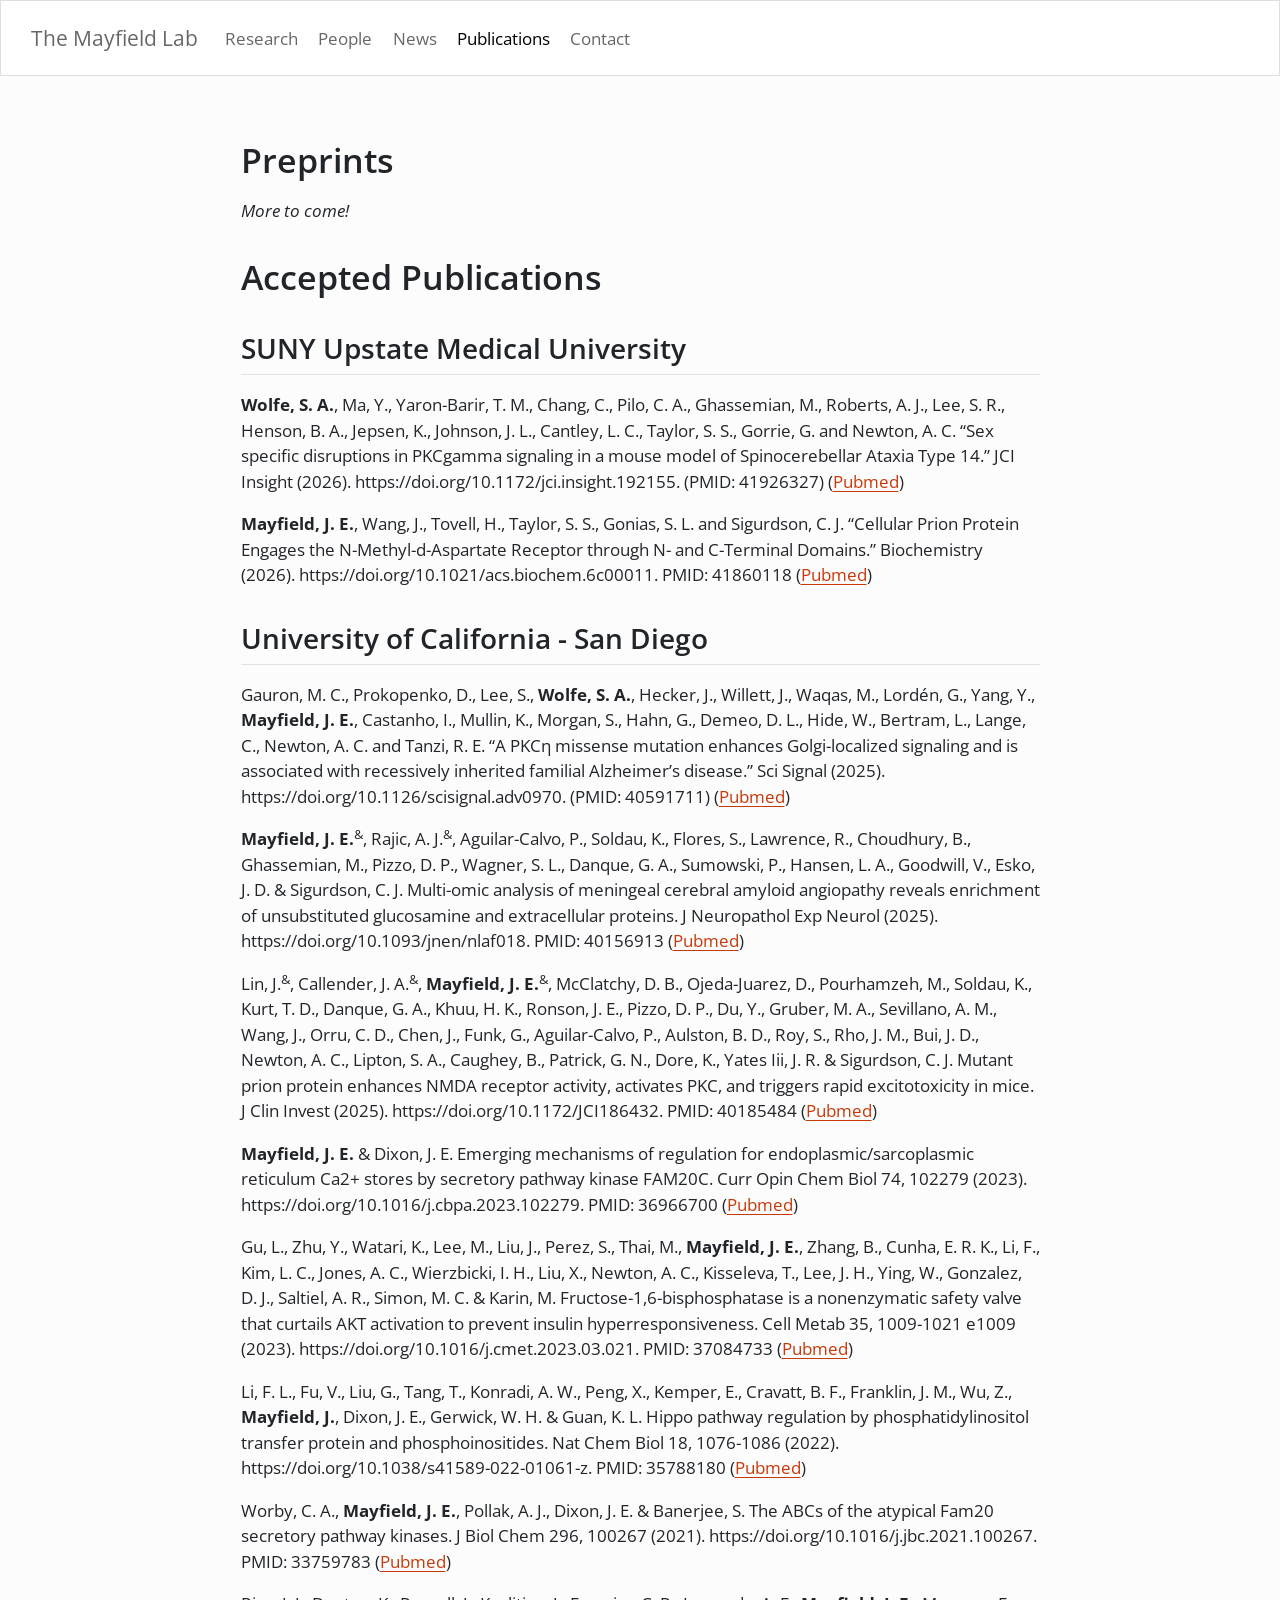
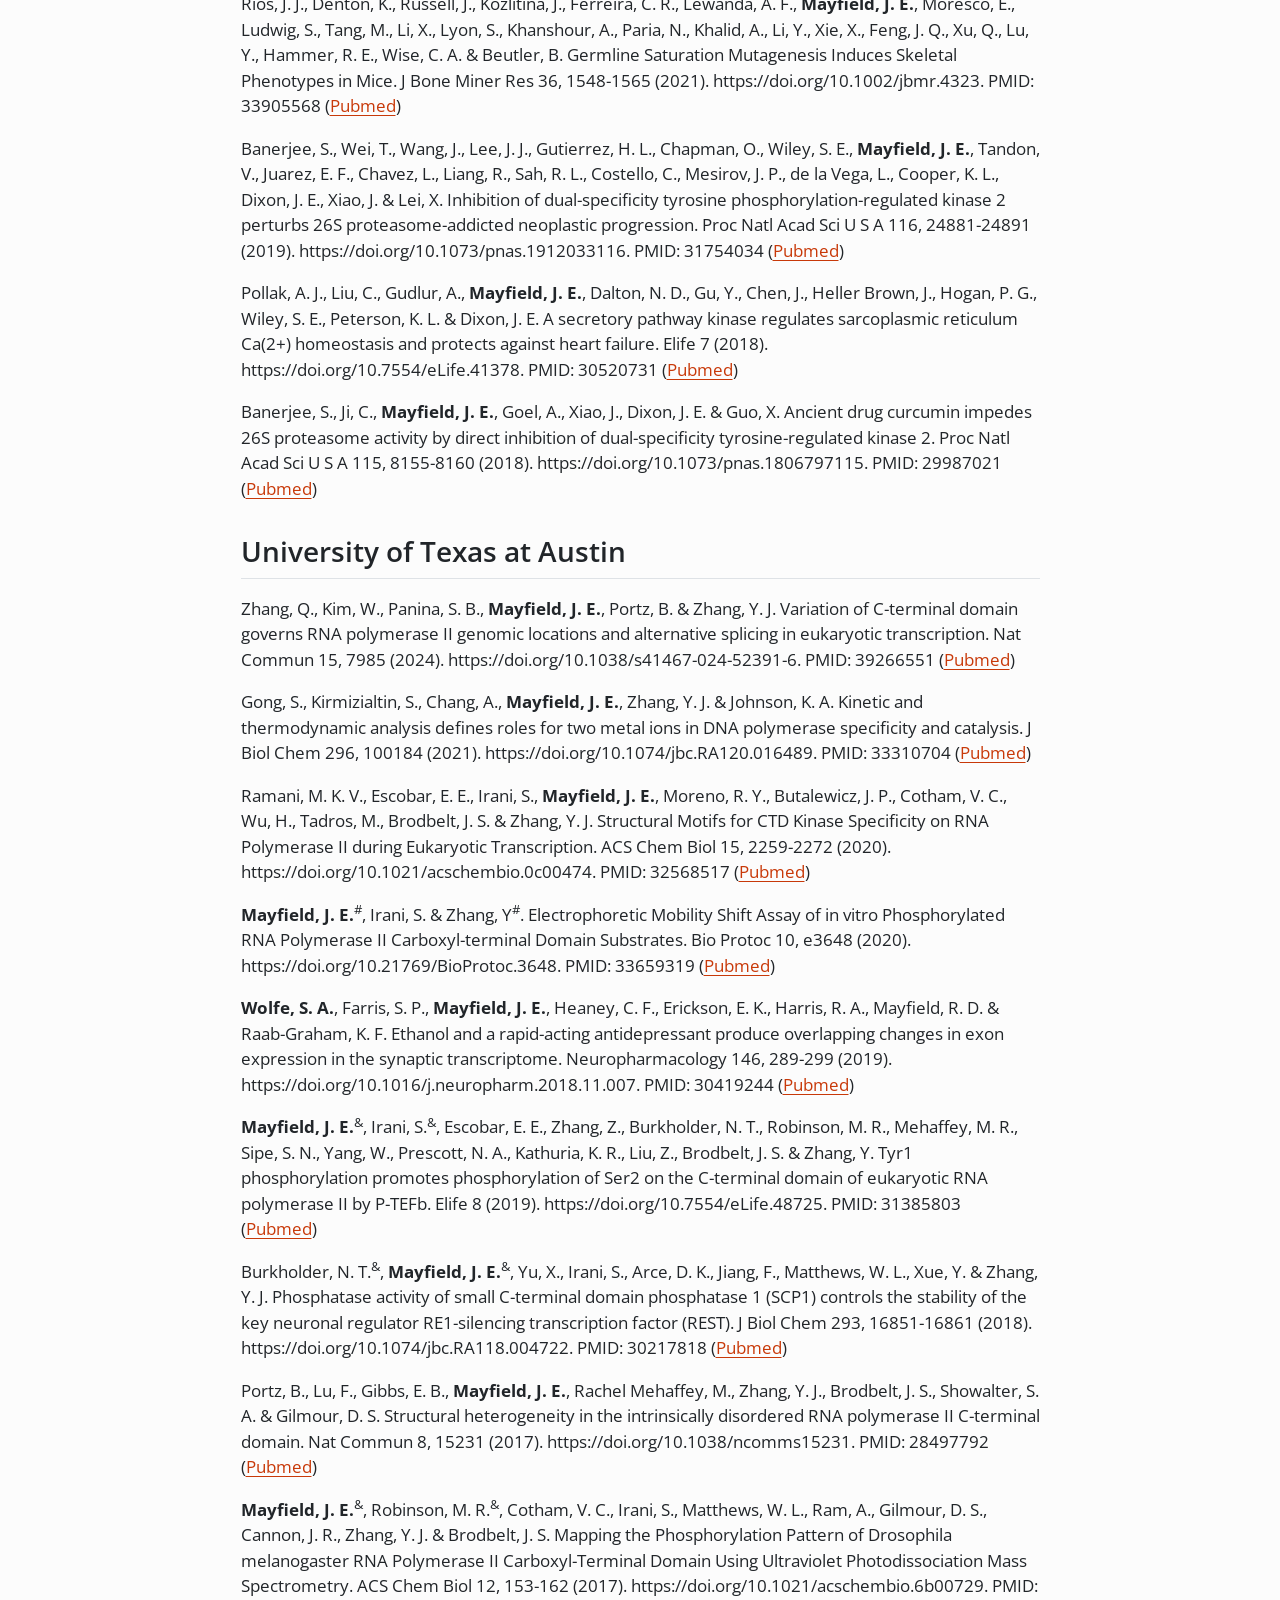
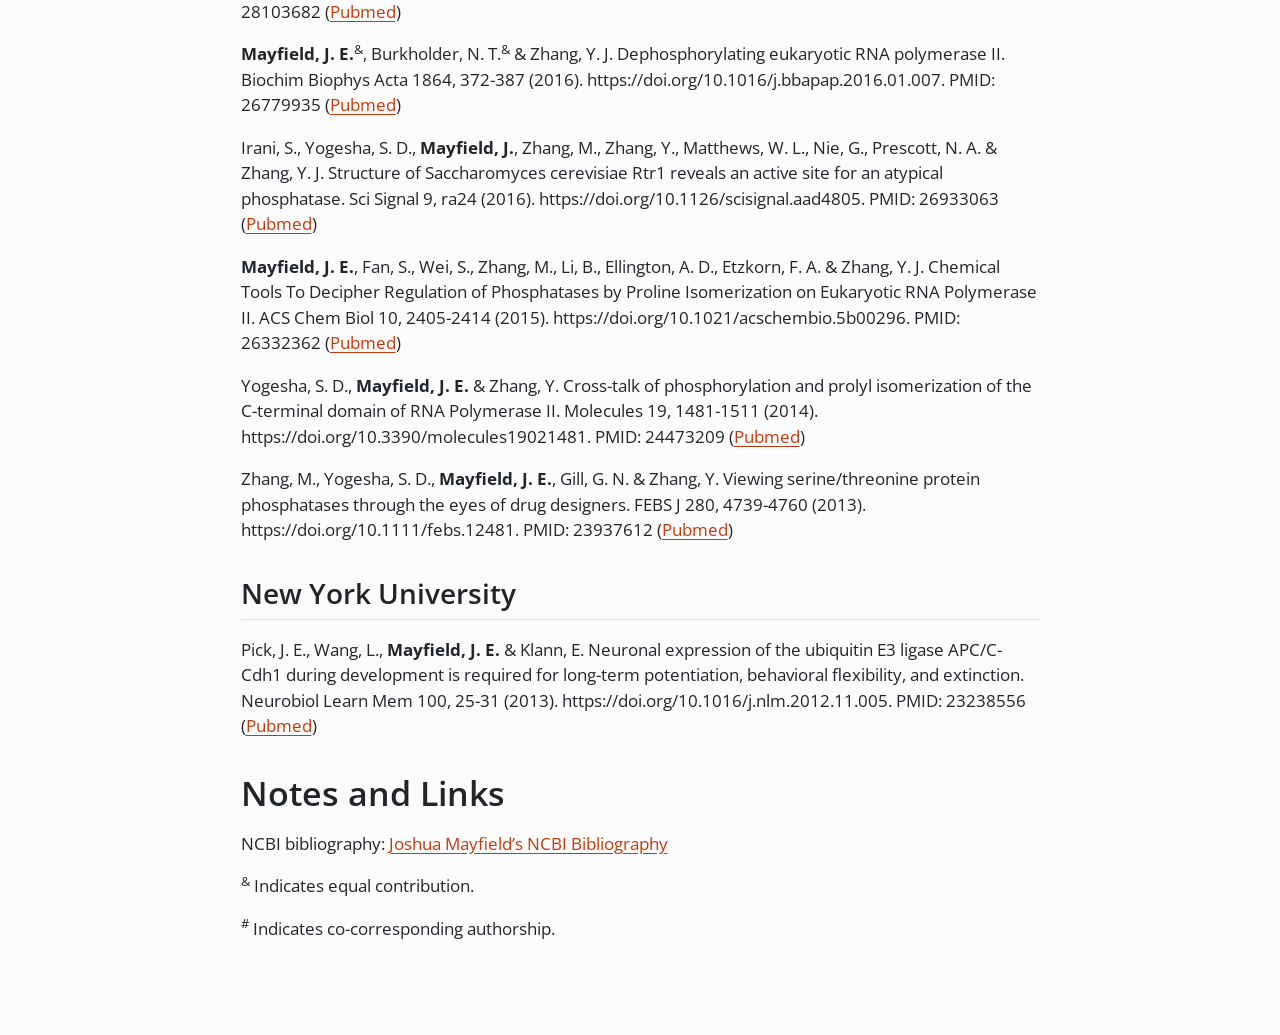
<file: docs/publications.html>
<!DOCTYPE html>
<html xmlns="http://www.w3.org/1999/xhtml" lang="en" xml:lang="en"><head>

<meta charset="utf-8">
<meta name="generator" content="quarto-1.9.38">

<meta name="viewport" content="width=device-width, initial-scale=1.0, user-scalable=yes">


<title>publications</title>
<style>
/* Default styles provided by pandoc.
** See https://pandoc.org/MANUAL.html#variables-for-html for config info.
*/
code{white-space: pre-wrap;}
span.smallcaps{font-variant: small-caps;}
div.columns{display: flex; gap: min(4vw, 1.5em);}
div.column{flex: auto; overflow-x: auto;}
div.hanging-indent{margin-left: 1.5em; text-indent: -1.5em;}
ul.task-list{list-style: none;}
ul.task-list li input[type="checkbox"] {
  width: 0.8em;
  margin: 0 0.8em 0.2em -1em; /* quarto-specific, see https://github.com/quarto-dev/quarto-cli/issues/4556 */ 
  vertical-align: middle;
}
</style>


<script src="site_libs/quarto-nav/quarto-nav.js"></script>
<script src="site_libs/clipboard/clipboard.min.js"></script>
<script src="site_libs/quarto-search/autocomplete.umd.js"></script>
<script src="site_libs/quarto-search/fuse.min.js"></script>
<script src="site_libs/quarto-search/quarto-search.js"></script>
<meta name="quarto:offset" content="./">
<script src="site_libs/quarto-html/quarto.js" type="module"></script>
<script src="site_libs/quarto-html/tabsets/tabsets.js" type="module"></script>
<script src="site_libs/quarto-html/popper.min.js"></script>
<script src="site_libs/quarto-html/tippy.umd.min.js"></script>
<script src="site_libs/quarto-html/anchor.min.js"></script>
<link href="site_libs/quarto-html/tippy.css" rel="stylesheet">
<link href="site_libs/quarto-html/quarto-syntax-highlighting-15634bcf2e68342d4ad2dfa704d543f6.css" rel="stylesheet" id="quarto-text-highlighting-styles">
<script src="site_libs/bootstrap/bootstrap.min.js"></script>
<link href="site_libs/bootstrap/bootstrap-icons.css" rel="stylesheet">
<link href="site_libs/bootstrap/bootstrap-353c8c4ce2a24b00dc060142902d9811.min.css" rel="stylesheet" append-hash="true" id="quarto-bootstrap" data-mode="light">
<script id="quarto-search-options" type="application/json">{
  "location": "navbar",
  "copy-button": false,
  "collapse-after": 3,
  "panel-placement": "end",
  "type": "overlay",
  "limit": 50,
  "keyboard-shortcut": [
    "f",
    "/",
    "s"
  ],
  "show-item-context": false,
  "language": {
    "search-no-results-text": "No results",
    "search-matching-documents-text": "matching documents",
    "search-copy-link-title": "Copy link to search",
    "search-hide-matches-text": "Hide additional matches",
    "search-more-match-text": "more match in this document",
    "search-more-matches-text": "more matches in this document",
    "search-clear-button-title": "Clear",
    "search-text-placeholder": "",
    "search-detached-cancel-button-title": "Cancel",
    "search-submit-button-title": "Submit",
    "search-label": "Search"
  }
}</script>
<script>
document.addEventListener("DOMContentLoaded", () => {
  const menuElements = document.querySelectorAll('[role="menu"]');
  menuElements.forEach(element => {
    element.removeAttribute("role");
  });
});
</script>


<link rel="stylesheet" href="styles.css">
</head>

<body class="nav-fixed fullcontent quarto-light">

<div id="quarto-search-results"></div>
  <header id="quarto-header" class="headroom fixed-top">
    <nav class="navbar navbar-expand-lg " data-bs-theme="dark">
      <div class="navbar-container container-fluid">
      <div class="navbar-brand-container mx-auto">
    <a class="navbar-brand" href="./index.html">
    <span class="navbar-title">The Mayfield Lab</span>
    </a>
  </div>
          <button class="navbar-toggler" type="button" data-bs-toggle="collapse" data-bs-target="#navbarCollapse" aria-controls="navbarCollapse" role="menu" aria-expanded="false" aria-label="Toggle navigation" onclick="if (window.quartoToggleHeadroom) { window.quartoToggleHeadroom(); }">
  <span class="navbar-toggler-icon"></span>
</button>
          <div class="collapse navbar-collapse" id="navbarCollapse">
            <ul class="navbar-nav navbar-nav-scroll me-auto">
  <li class="nav-item">
    <a class="nav-link" href="./research.html"> 
<span class="menu-text">Research</span></a>
  </li>  
  <li class="nav-item">
    <a class="nav-link" href="./people.html"> 
<span class="menu-text">People</span></a>
  </li>  
  <li class="nav-item">
    <a class="nav-link" href="./news.html"> 
<span class="menu-text">News</span></a>
  </li>  
  <li class="nav-item">
    <a class="nav-link active" href="./publications.html" aria-current="page"> 
<span class="menu-text">Publications</span></a>
  </li>  
  <li class="nav-item">
    <a class="nav-link" href="./contact.html"> 
<span class="menu-text">Contact</span></a>
  </li>  
</ul>
          </div> <!-- /navcollapse -->
            <div class="quarto-navbar-tools">
</div>
      </div> <!-- /container-fluid -->
    </nav>
</header>
<!-- content -->
<div id="quarto-content" class="quarto-container page-columns page-rows-contents page-layout-article page-navbar">
<!-- sidebar -->
<!-- margin-sidebar -->
    
<!-- main -->
<main class="content" id="quarto-document-content"><header id="title-block-header" class="quarto-title-block"></header>




<section id="preprints" class="level1">
<h1>Preprints</h1>
<p><em>More to come!</em></p>
</section>
<section id="accepted-publications" class="level1">
<h1>Accepted Publications</h1>
<section id="suny-upstate-medical-university" class="level2">
<h2 class="anchored" data-anchor-id="suny-upstate-medical-university">SUNY Upstate Medical University</h2>
<p><strong>Wolfe, S. A.</strong>, Ma, Y., Yaron-Barir, T. M., Chang, C., Pilo, C. A., Ghassemian, M., Roberts, A. J., Lee, S. R., Henson, B. A., Jepsen, K., Johnson, J. L., Cantley, L. C., Taylor, S. S., Gorrie, G. and Newton, A. C. “Sex specific disruptions in PKCgamma signaling in a mouse model of Spinocerebellar Ataxia Type 14.” JCI Insight (2026). https://doi.org/10.1172/jci.insight.192155. (PMID: 41926327) (<a href="https://pubmed.ncbi.nlm.nih.gov/41926327/">Pubmed</a>)</p>
<p><strong>Mayfield, J. E.</strong>, Wang, J., Tovell, H., Taylor, S. S., Gonias, S. L. and Sigurdson, C. J. “Cellular Prion Protein Engages the N-Methyl-d-Aspartate Receptor through N- and C-Terminal Domains.” Biochemistry (2026). https://doi.org/10.1021/acs.biochem.6c00011. PMID: 41860118 (<a href="https://pubmed.ncbi.nlm.nih.gov/41860118/">Pubmed</a>)</p>
</section>
<section id="university-of-california---san-diego" class="level2">
<h2 class="anchored" data-anchor-id="university-of-california---san-diego">University of California - San Diego</h2>
<p>Gauron, M. C., Prokopenko, D., Lee, S., <strong>Wolfe, S. A.</strong>, Hecker, J., Willett, J., Waqas, M., Lordén, G., Yang, Y., <strong>Mayfield, J. E.</strong>, Castanho, I., Mullin, K., Morgan, S., Hahn, G., Demeo, D. L., Hide, W., Bertram, L., Lange, C., Newton, A. C. and Tanzi, R. E. “A PKCη missense mutation enhances Golgi-localized signaling and is associated with recessively inherited familial Alzheimer’s disease.” Sci Signal (2025). https://doi.org/10.1126/scisignal.adv0970. (PMID: 40591711) (<a href="https://pubmed.ncbi.nlm.nih.gov/40591711/">Pubmed</a>)</p>
<p><strong>Mayfield, J. E.</strong><sup>&amp;</sup>, Rajic, A. J.<sup>&amp;</sup>, Aguilar-Calvo, P., Soldau, K., Flores, S., Lawrence, R., Choudhury, B., Ghassemian, M., Pizzo, D. P., Wagner, S. L., Danque, G. A., Sumowski, P., Hansen, L. A., Goodwill, V., Esko, J. D. &amp; Sigurdson, C. J. Multi-omic analysis of meningeal cerebral amyloid angiopathy reveals enrichment of unsubstituted glucosamine and extracellular proteins. J Neuropathol Exp Neurol (2025). https://doi.org/10.1093/jnen/nlaf018. PMID: 40156913 (<a href="https://pubmed.ncbi.nlm.nih.gov/40156913/">Pubmed</a>)</p>
<p>Lin, J.<sup>&amp;</sup>, Callender, J. A.<sup>&amp;</sup>, <strong>Mayfield, J. E.</strong><sup>&amp;</sup>, McClatchy, D. B., Ojeda-Juarez, D., Pourhamzeh, M., Soldau, K., Kurt, T. D., Danque, G. A., Khuu, H. K., Ronson, J. E., Pizzo, D. P., Du, Y., Gruber, M. A., Sevillano, A. M., Wang, J., Orru, C. D., Chen, J., Funk, G., Aguilar-Calvo, P., Aulston, B. D., Roy, S., Rho, J. M., Bui, J. D., Newton, A. C., Lipton, S. A., Caughey, B., Patrick, G. N., Dore, K., Yates Iii, J. R. &amp; Sigurdson, C. J. Mutant prion protein enhances NMDA receptor activity, activates PKC, and triggers rapid excitotoxicity in mice. J Clin Invest (2025). https://doi.org/10.1172/JCI186432. PMID: 40185484 (<a href="https://pubmed.ncbi.nlm.nih.gov/40185484/">Pubmed</a>)</p>
<p><strong>Mayfield, J. E.</strong> &amp; Dixon, J. E. Emerging mechanisms of regulation for endoplasmic/sarcoplasmic reticulum Ca2+ stores by secretory pathway kinase FAM20C. Curr Opin Chem Biol 74, 102279 (2023). https://doi.org/10.1016/j.cbpa.2023.102279. PMID: 36966700 (<a href="https://pubmed.ncbi.nlm.nih.gov/36966700/">Pubmed</a>)</p>
<p>Gu, L., Zhu, Y., Watari, K., Lee, M., Liu, J., Perez, S., Thai, M., <strong>Mayfield, J. E.</strong>, Zhang, B., Cunha, E. R. K., Li, F., Kim, L. C., Jones, A. C., Wierzbicki, I. H., Liu, X., Newton, A. C., Kisseleva, T., Lee, J. H., Ying, W., Gonzalez, D. J., Saltiel, A. R., Simon, M. C. &amp; Karin, M. Fructose-1,6-bisphosphatase is a nonenzymatic safety valve that curtails AKT activation to prevent insulin hyperresponsiveness. Cell Metab 35, 1009-1021 e1009 (2023). https://doi.org/10.1016/j.cmet.2023.03.021. PMID: 37084733 (<a href="https://pubmed.ncbi.nlm.nih.gov/37084733/">Pubmed</a>)</p>
<p>Li, F. L., Fu, V., Liu, G., Tang, T., Konradi, A. W., Peng, X., Kemper, E., Cravatt, B. F., Franklin, J. M., Wu, Z., <strong>Mayfield, J.</strong>, Dixon, J. E., Gerwick, W. H. &amp; Guan, K. L. Hippo pathway regulation by phosphatidylinositol transfer protein and phosphoinositides. Nat Chem Biol 18, 1076-1086 (2022). https://doi.org/10.1038/s41589-022-01061-z. PMID: 35788180 (<a href="https://pubmed.ncbi.nlm.nih.gov/35788180/">Pubmed</a>)</p>
<p>Worby, C. A., <strong>Mayfield, J. E.</strong>, Pollak, A. J., Dixon, J. E. &amp; Banerjee, S. The ABCs of the atypical Fam20 secretory pathway kinases. J Biol Chem 296, 100267 (2021). https://doi.org/10.1016/j.jbc.2021.100267. PMID: 33759783 (<a href="https://pubmed.ncbi.nlm.nih.gov/33759783/">Pubmed</a>)</p>
<p>Rios, J. J., Denton, K., Russell, J., Kozlitina, J., Ferreira, C. R., Lewanda, A. F., <strong>Mayfield, J. E.</strong>, Moresco, E., Ludwig, S., Tang, M., Li, X., Lyon, S., Khanshour, A., Paria, N., Khalid, A., Li, Y., Xie, X., Feng, J. Q., Xu, Q., Lu, Y., Hammer, R. E., Wise, C. A. &amp; Beutler, B. Germline Saturation Mutagenesis Induces Skeletal Phenotypes in Mice. J Bone Miner Res 36, 1548-1565 (2021). https://doi.org/10.1002/jbmr.4323. PMID: 33905568 (<a href="https://pubmed.ncbi.nlm.nih.gov/33905568/">Pubmed</a>)</p>
<p>Banerjee, S., Wei, T., Wang, J., Lee, J. J., Gutierrez, H. L., Chapman, O., Wiley, S. E., <strong>Mayfield, J. E.</strong>, Tandon, V., Juarez, E. F., Chavez, L., Liang, R., Sah, R. L., Costello, C., Mesirov, J. P., de la Vega, L., Cooper, K. L., Dixon, J. E., Xiao, J. &amp; Lei, X. Inhibition of dual-specificity tyrosine phosphorylation-regulated kinase 2 perturbs 26S proteasome-addicted neoplastic progression. Proc Natl Acad Sci U S A 116, 24881-24891 (2019). https://doi.org/10.1073/pnas.1912033116. PMID: 31754034 (<a href="https://pubmed.ncbi.nlm.nih.gov/31754034/">Pubmed</a>)</p>
<p>Pollak, A. J., Liu, C., Gudlur, A., <strong>Mayfield, J. E.</strong>, Dalton, N. D., Gu, Y., Chen, J., Heller Brown, J., Hogan, P. G., Wiley, S. E., Peterson, K. L. &amp; Dixon, J. E. A secretory pathway kinase regulates sarcoplasmic reticulum Ca(2+) homeostasis and protects against heart failure. Elife 7 (2018). https://doi.org/10.7554/eLife.41378. PMID: 30520731 (<a href="https://pubmed.ncbi.nlm.nih.gov/30520731/">Pubmed</a>)</p>
<p>Banerjee, S., Ji, C., <strong>Mayfield, J. E.</strong>, Goel, A., Xiao, J., Dixon, J. E. &amp; Guo, X. Ancient drug curcumin impedes 26S proteasome activity by direct inhibition of dual-specificity tyrosine-regulated kinase 2. Proc Natl Acad Sci U S A 115, 8155-8160 (2018). https://doi.org/10.1073/pnas.1806797115. PMID: 29987021 (<a href="https://pubmed.ncbi.nlm.nih.gov/29987021/">Pubmed</a>)</p>
</section>
<section id="university-of-texas-at-austin" class="level2">
<h2 class="anchored" data-anchor-id="university-of-texas-at-austin">University of Texas at Austin</h2>
<p>Zhang, Q., Kim, W., Panina, S. B., <strong>Mayfield, J. E.</strong>, Portz, B. &amp; Zhang, Y. J. Variation of C-terminal domain governs RNA polymerase II genomic locations and alternative splicing in eukaryotic transcription. Nat Commun 15, 7985 (2024). https://doi.org/10.1038/s41467-024-52391-6. PMID: 39266551 (<a href="https://pubmed.ncbi.nlm.nih.gov/39266551/">Pubmed</a>)</p>
<p>Gong, S., Kirmizialtin, S., Chang, A., <strong>Mayfield, J. E.</strong>, Zhang, Y. J. &amp; Johnson, K. A. Kinetic and thermodynamic analysis defines roles for two metal ions in DNA polymerase specificity and catalysis. J Biol Chem 296, 100184 (2021). https://doi.org/10.1074/jbc.RA120.016489. PMID: 33310704 (<a href="https://pubmed.ncbi.nlm.nih.gov/33310704/">Pubmed</a>)</p>
<p>Ramani, M. K. V., Escobar, E. E., Irani, S., <strong>Mayfield, J. E.</strong>, Moreno, R. Y., Butalewicz, J. P., Cotham, V. C., Wu, H., Tadros, M., Brodbelt, J. S. &amp; Zhang, Y. J. Structural Motifs for CTD Kinase Specificity on RNA Polymerase II during Eukaryotic Transcription. ACS Chem Biol 15, 2259-2272 (2020). https://doi.org/10.1021/acschembio.0c00474. PMID: 32568517 (<a href="https://pubmed.ncbi.nlm.nih.gov/32568517/">Pubmed</a>)</p>
<p><strong>Mayfield, J. E.</strong><sup>#</sup>, Irani, S. &amp; Zhang, Y<sup>#</sup>. Electrophoretic Mobility Shift Assay of in vitro Phosphorylated RNA Polymerase II Carboxyl-terminal Domain Substrates. Bio Protoc 10, e3648 (2020). https://doi.org/10.21769/BioProtoc.3648. PMID: 33659319 (<a href="https://pubmed.ncbi.nlm.nih.gov/33659319/">Pubmed</a>)</p>
<p><strong>Wolfe, S. A.</strong>, Farris, S. P., <strong>Mayfield, J. E.</strong>, Heaney, C. F., Erickson, E. K., Harris, R. A., Mayfield, R. D. &amp; Raab-Graham, K. F. Ethanol and a rapid-acting antidepressant produce overlapping changes in exon expression in the synaptic transcriptome. Neuropharmacology 146, 289-299 (2019). https://doi.org/10.1016/j.neuropharm.2018.11.007. PMID: 30419244 (<a href="https://pubmed.ncbi.nlm.nih.gov/30419244/">Pubmed</a>)</p>
<p><strong>Mayfield, J. E.</strong><sup>&amp;</sup>, Irani, S.<sup>&amp;</sup>, Escobar, E. E., Zhang, Z., Burkholder, N. T., Robinson, M. R., Mehaffey, M. R., Sipe, S. N., Yang, W., Prescott, N. A., Kathuria, K. R., Liu, Z., Brodbelt, J. S. &amp; Zhang, Y. Tyr1 phosphorylation promotes phosphorylation of Ser2 on the C-terminal domain of eukaryotic RNA polymerase II by P-TEFb. Elife 8 (2019). https://doi.org/10.7554/eLife.48725. PMID: 31385803 (<a href="https://pubmed.ncbi.nlm.nih.gov/31385803/">Pubmed</a>)</p>
<p>Burkholder, N. T.<sup>&amp;</sup>, <strong>Mayfield, J. E.</strong><sup>&amp;</sup>, Yu, X., Irani, S., Arce, D. K., Jiang, F., Matthews, W. L., Xue, Y. &amp; Zhang, Y. J. Phosphatase activity of small C-terminal domain phosphatase 1 (SCP1) controls the stability of the key neuronal regulator RE1-silencing transcription factor (REST). J Biol Chem 293, 16851-16861 (2018). https://doi.org/10.1074/jbc.RA118.004722. PMID: 30217818 (<a href="https://pubmed.ncbi.nlm.nih.gov/30217818/">Pubmed</a>)</p>
<p>Portz, B., Lu, F., Gibbs, E. B., <strong>Mayfield, J. E.</strong>, Rachel Mehaffey, M., Zhang, Y. J., Brodbelt, J. S., Showalter, S. A. &amp; Gilmour, D. S. Structural heterogeneity in the intrinsically disordered RNA polymerase II C-terminal domain. Nat Commun 8, 15231 (2017). https://doi.org/10.1038/ncomms15231. PMID: 28497792 (<a href="https://pubmed.ncbi.nlm.nih.gov/28497792/">Pubmed</a>)</p>
<p><strong>Mayfield, J. E.</strong><sup>&amp;</sup>, Robinson, M. R.<sup>&amp;</sup>, Cotham, V. C., Irani, S., Matthews, W. L., Ram, A., Gilmour, D. S., Cannon, J. R., Zhang, Y. J. &amp; Brodbelt, J. S. Mapping the Phosphorylation Pattern of Drosophila melanogaster RNA Polymerase II Carboxyl-Terminal Domain Using Ultraviolet Photodissociation Mass Spectrometry. ACS Chem Biol 12, 153-162 (2017). https://doi.org/10.1021/acschembio.6b00729. PMID: 28103682 (<a href="https://pubmed.ncbi.nlm.nih.gov/28103682/">Pubmed</a>)</p>
<p><strong>Mayfield, J. E.</strong><sup>&amp;</sup>, Burkholder, N. T.<sup>&amp;</sup> &amp; Zhang, Y. J. Dephosphorylating eukaryotic RNA polymerase II. Biochim Biophys Acta 1864, 372-387 (2016). https://doi.org/10.1016/j.bbapap.2016.01.007. PMID: 26779935 (<a href="https://pubmed.ncbi.nlm.nih.gov/26779935/">Pubmed</a>)</p>
<p>Irani, S., Yogesha, S. D., <strong>Mayfield, J.</strong>, Zhang, M., Zhang, Y., Matthews, W. L., Nie, G., Prescott, N. A. &amp; Zhang, Y. J. Structure of Saccharomyces cerevisiae Rtr1 reveals an active site for an atypical phosphatase. Sci Signal 9, ra24 (2016). https://doi.org/10.1126/scisignal.aad4805. PMID: 26933063 (<a href="https://pubmed.ncbi.nlm.nih.gov/26933063/">Pubmed</a>)</p>
<p><strong>Mayfield, J. E.</strong>, Fan, S., Wei, S., Zhang, M., Li, B., Ellington, A. D., Etzkorn, F. A. &amp; Zhang, Y. J. Chemical Tools To Decipher Regulation of Phosphatases by Proline Isomerization on Eukaryotic RNA Polymerase II. ACS Chem Biol 10, 2405-2414 (2015). https://doi.org/10.1021/acschembio.5b00296. PMID: 26332362 (<a href="https://pubmed.ncbi.nlm.nih.gov/26332362/">Pubmed</a>)</p>
<p>Yogesha, S. D., <strong>Mayfield, J. E.</strong> &amp; Zhang, Y. Cross-talk of phosphorylation and prolyl isomerization of the C-terminal domain of RNA Polymerase II. Molecules 19, 1481-1511 (2014). https://doi.org/10.3390/molecules19021481. PMID: 24473209 (<a href="https://pubmed.ncbi.nlm.nih.gov/24473209/">Pubmed</a>)</p>
<p>Zhang, M., Yogesha, S. D., <strong>Mayfield, J. E.</strong>, Gill, G. N. &amp; Zhang, Y. Viewing serine/threonine protein phosphatases through the eyes of drug designers. FEBS J 280, 4739-4760 (2013). https://doi.org/10.1111/febs.12481. PMID: 23937612 (<a href="https://pubmed.ncbi.nlm.nih.gov/23937612/">Pubmed</a>)</p>
</section>
<section id="new-york-university" class="level2">
<h2 class="anchored" data-anchor-id="new-york-university">New York University</h2>
<p>Pick, J. E., Wang, L., <strong>Mayfield, J. E.</strong> &amp; Klann, E. Neuronal expression of the ubiquitin E3 ligase APC/C-Cdh1 during development is required for long-term potentiation, behavioral flexibility, and extinction. Neurobiol Learn Mem 100, 25-31 (2013). https://doi.org/10.1016/j.nlm.2012.11.005. PMID: 23238556 (<a href="https://pubmed.ncbi.nlm.nih.gov/23238556/">Pubmed</a>)</p>
</section>
</section>
<section id="notes-and-links" class="level1">
<h1>Notes and Links</h1>
<p>NCBI bibliography: <a href="https://www.ncbi.nlm.nih.gov/myncbi/joshua.mayfield.1/bibliography/public/">Joshua Mayfield’s NCBI Bibliography</a></p>
<p><sup>&amp;</sup> Indicates equal contribution.</p>
<p><sup>#</sup> Indicates co-corresponding authorship.</p>


</section>

</main> <!-- /main -->
<script id="quarto-html-after-body" type="application/javascript">
  window.document.addEventListener("DOMContentLoaded", function (event) {
    const icon = "";
    const anchorJS = new window.AnchorJS();
    anchorJS.options = {
      placement: 'right',
      icon: icon
    };
    anchorJS.add('.anchored');
    const isCodeAnnotation = (el) => {
      for (const clz of el.classList) {
        if (clz.startsWith('code-annotation-')) {                     
          return true;
        }
      }
      return false;
    }
    const onCopySuccess = function(e) {
      // button target
      const button = e.trigger;
      // don't keep focus
      button.blur();
      // flash "checked"
      button.classList.add('code-copy-button-checked');
      var currentTitle = button.getAttribute("title");
      button.setAttribute("title", "Copied!");
      let tooltip;
      if (window.bootstrap) {
        button.setAttribute("data-bs-toggle", "tooltip");
        button.setAttribute("data-bs-placement", "left");
        button.setAttribute("data-bs-title", "Copied!");
        tooltip = new bootstrap.Tooltip(button, 
          { trigger: "manual", 
            customClass: "code-copy-button-tooltip",
            offset: [0, -8]});
        tooltip.show();    
      }
      setTimeout(function() {
        if (tooltip) {
          tooltip.hide();
          button.removeAttribute("data-bs-title");
          button.removeAttribute("data-bs-toggle");
          button.removeAttribute("data-bs-placement");
        }
        button.setAttribute("title", currentTitle);
        button.classList.remove('code-copy-button-checked');
      }, 1000);
      // clear code selection
      e.clearSelection();
    }
    const getTextToCopy = function(trigger) {
      const outerScaffold = trigger.parentElement.cloneNode(true);
      const codeEl = outerScaffold.querySelector('code');
      for (const childEl of codeEl.children) {
        if (isCodeAnnotation(childEl)) {
          childEl.remove();
        }
      }
      return codeEl.innerText;
    }
    const clipboard = new window.ClipboardJS('.code-copy-button:not([data-in-quarto-modal])', {
      text: getTextToCopy
    });
    clipboard.on('success', onCopySuccess);
    if (window.document.getElementById('quarto-embedded-source-code-modal')) {
      const clipboardModal = new window.ClipboardJS('.code-copy-button[data-in-quarto-modal]', {
        text: getTextToCopy,
        container: window.document.getElementById('quarto-embedded-source-code-modal')
      });
      clipboardModal.on('success', onCopySuccess);
    }
      var localhostRegex = new RegExp(/^(?:http|https):\/\/localhost\:?[0-9]*\//);
      var mailtoRegex = new RegExp(/^mailto:/);
        var filterRegex = new RegExp('/' + window.location.host + '/');
      var isInternal = (href) => {
          return filterRegex.test(href) || localhostRegex.test(href) || mailtoRegex.test(href);
      }
      // Inspect non-navigation links and adorn them if external
     var links = window.document.querySelectorAll('a[href]:not(.nav-link):not(.navbar-brand):not(.toc-action):not(.sidebar-link):not(.sidebar-item-toggle):not(.pagination-link):not(.no-external):not([aria-hidden]):not(.dropdown-item):not(.quarto-navigation-tool):not(.about-link)');
      for (var i=0; i<links.length; i++) {
        const link = links[i];
        if (!isInternal(link.href)) {
          // undo the damage that might have been done by quarto-nav.js in the case of
          // links that we want to consider external
          if (link.dataset.originalHref !== undefined) {
            link.href = link.dataset.originalHref;
          }
        }
      }
    function tippyHover(el, contentFn, onTriggerFn, onUntriggerFn) {
      const config = {
        allowHTML: true,
        maxWidth: 500,
        delay: 100,
        arrow: false,
        appendTo: function(el) {
            return el.parentElement;
        },
        interactive: true,
        interactiveBorder: 10,
        theme: 'quarto',
        placement: 'bottom-start',
      };
      if (contentFn) {
        config.content = contentFn;
      }
      if (onTriggerFn) {
        config.onTrigger = onTriggerFn;
      }
      if (onUntriggerFn) {
        config.onUntrigger = onUntriggerFn;
      }
      window.tippy(el, config); 
    }
    const noterefs = window.document.querySelectorAll('a[role="doc-noteref"]');
    for (var i=0; i<noterefs.length; i++) {
      const ref = noterefs[i];
      tippyHover(ref, function() {
        // use id or data attribute instead here
        let href = ref.getAttribute('data-footnote-href') || ref.getAttribute('href');
        try { href = new URL(href).hash; } catch {}
        const id = href.replace(/^#\/?/, "");
        const note = window.document.getElementById(id);
        if (note) {
          return note.innerHTML;
        } else {
          return "";
        }
      });
    }
    const xrefs = window.document.querySelectorAll('a.quarto-xref');
    const processXRef = (id, note) => {
      // Strip column container classes
      const stripColumnClz = (el) => {
        el.classList.remove("page-full", "page-columns");
        if (el.children) {
          for (const child of el.children) {
            stripColumnClz(child);
          }
        }
      }
      stripColumnClz(note)
      if (id === null || id.startsWith('sec-')) {
        // Special case sections, only their first couple elements
        const container = document.createElement("div");
        if (note.children && note.children.length > 2) {
          container.appendChild(note.children[0].cloneNode(true));
          for (let i = 1; i < note.children.length; i++) {
            const child = note.children[i];
            if (child.tagName === "P" && child.innerText === "") {
              continue;
            } else {
              container.appendChild(child.cloneNode(true));
              break;
            }
          }
          if (window.Quarto?.typesetMath) {
            window.Quarto.typesetMath(container);
          }
          return container.innerHTML
        } else {
          if (window.Quarto?.typesetMath) {
            window.Quarto.typesetMath(note);
          }
          return note.innerHTML;
        }
      } else {
        // Remove any anchor links if they are present
        const anchorLink = note.querySelector('a.anchorjs-link');
        if (anchorLink) {
          anchorLink.remove();
        }
        if (window.Quarto?.typesetMath) {
          window.Quarto.typesetMath(note);
        }
        if (note.classList.contains("callout")) {
          return note.outerHTML;
        } else {
          return note.innerHTML;
        }
      }
    }
    for (var i=0; i<xrefs.length; i++) {
      const xref = xrefs[i];
      tippyHover(xref, undefined, function(instance) {
        instance.disable();
        let url = xref.getAttribute('href');
        let hash = undefined; 
        if (url.startsWith('#')) {
          hash = url;
        } else {
          try { hash = new URL(url).hash; } catch {}
        }
        if (hash) {
          const id = hash.replace(/^#\/?/, "");
          const note = window.document.getElementById(id);
          if (note !== null) {
            try {
              const html = processXRef(id, note.cloneNode(true));
              instance.setContent(html);
            } finally {
              instance.enable();
              instance.show();
            }
          } else {
            // See if we can fetch this
            fetch(url.split('#')[0])
            .then(res => res.text())
            .then(html => {
              const parser = new DOMParser();
              const htmlDoc = parser.parseFromString(html, "text/html");
              const note = htmlDoc.getElementById(id);
              if (note !== null) {
                const html = processXRef(id, note);
                instance.setContent(html);
              } 
            }).finally(() => {
              instance.enable();
              instance.show();
            });
          }
        } else {
          // See if we can fetch a full url (with no hash to target)
          // This is a special case and we should probably do some content thinning / targeting
          fetch(url)
          .then(res => res.text())
          .then(html => {
            const parser = new DOMParser();
            const htmlDoc = parser.parseFromString(html, "text/html");
            const note = htmlDoc.querySelector('main.content');
            if (note !== null) {
              // This should only happen for chapter cross references
              // (since there is no id in the URL)
              // remove the first header
              if (note.children.length > 0 && note.children[0].tagName === "HEADER") {
                note.children[0].remove();
              }
              const html = processXRef(null, note);
              instance.setContent(html);
            } 
          }).finally(() => {
            instance.enable();
            instance.show();
          });
        }
      }, function(instance) {
      });
    }
        let selectedAnnoteEl;
        const selectorForAnnotation = ( cell, annotation) => {
          let cellAttr = 'data-code-cell="' + cell + '"';
          let lineAttr = 'data-code-annotation="' +  annotation + '"';
          const selector = 'span[' + cellAttr + '][' + lineAttr + ']';
          return selector;
        }
        const selectCodeLines = (annoteEl) => {
          const doc = window.document;
          const targetCell = annoteEl.getAttribute("data-target-cell");
          const targetAnnotation = annoteEl.getAttribute("data-target-annotation");
          const annoteSpan = window.document.querySelector(selectorForAnnotation(targetCell, targetAnnotation));
          const lines = annoteSpan.getAttribute("data-code-lines").split(",");
          const lineIds = lines.map((line) => {
            return targetCell + "-" + line;
          })
          let top = null;
          let height = null;
          let parent = null;
          if (lineIds.length > 0) {
              //compute the position of the single el (top and bottom and make a div)
              const el = window.document.getElementById(lineIds[0]);
              top = el.offsetTop;
              height = el.offsetHeight;
              parent = el.parentElement.parentElement;
            if (lineIds.length > 1) {
              const lastEl = window.document.getElementById(lineIds[lineIds.length - 1]);
              const bottom = lastEl.offsetTop + lastEl.offsetHeight;
              height = bottom - top;
            }
            if (top !== null && height !== null && parent !== null) {
              // cook up a div (if necessary) and position it 
              let div = window.document.getElementById("code-annotation-line-highlight");
              if (div === null) {
                div = window.document.createElement("div");
                div.setAttribute("id", "code-annotation-line-highlight");
                div.style.position = 'absolute';
                parent.appendChild(div);
              }
              div.style.top = top - 2 + "px";
              div.style.height = height + 4 + "px";
              div.style.left = 0;
              let gutterDiv = window.document.getElementById("code-annotation-line-highlight-gutter");
              if (gutterDiv === null) {
                gutterDiv = window.document.createElement("div");
                gutterDiv.setAttribute("id", "code-annotation-line-highlight-gutter");
                gutterDiv.style.position = 'absolute';
                const codeCell = window.document.getElementById(targetCell);
                const gutter = codeCell.querySelector('.code-annotation-gutter');
                gutter.appendChild(gutterDiv);
              }
              gutterDiv.style.top = top - 2 + "px";
              gutterDiv.style.height = height + 4 + "px";
            }
            selectedAnnoteEl = annoteEl;
          }
        };
        const unselectCodeLines = () => {
          const elementsIds = ["code-annotation-line-highlight", "code-annotation-line-highlight-gutter"];
          elementsIds.forEach((elId) => {
            const div = window.document.getElementById(elId);
            if (div) {
              div.remove();
            }
          });
          selectedAnnoteEl = undefined;
        };
          // Handle positioning of the toggle
      window.addEventListener(
        "resize",
        throttle(() => {
          elRect = undefined;
          if (selectedAnnoteEl) {
            selectCodeLines(selectedAnnoteEl);
          }
        }, 10)
      );
      function throttle(fn, ms) {
      let throttle = false;
      let timer;
        return (...args) => {
          if(!throttle) { // first call gets through
              fn.apply(this, args);
              throttle = true;
          } else { // all the others get throttled
              if(timer) clearTimeout(timer); // cancel #2
              timer = setTimeout(() => {
                fn.apply(this, args);
                timer = throttle = false;
              }, ms);
          }
        };
      }
        // Attach click handler to the DT
        const annoteDls = window.document.querySelectorAll('dt[data-target-cell]');
        for (const annoteDlNode of annoteDls) {
          annoteDlNode.addEventListener('click', (event) => {
            const clickedEl = event.target;
            if (clickedEl !== selectedAnnoteEl) {
              unselectCodeLines();
              const activeEl = window.document.querySelector('dt[data-target-cell].code-annotation-active');
              if (activeEl) {
                activeEl.classList.remove('code-annotation-active');
              }
              selectCodeLines(clickedEl);
              clickedEl.classList.add('code-annotation-active');
            } else {
              // Unselect the line
              unselectCodeLines();
              clickedEl.classList.remove('code-annotation-active');
            }
          });
        }
    const findCites = (el) => {
      const parentEl = el.parentElement;
      if (parentEl) {
        const cites = parentEl.dataset.cites;
        if (cites) {
          return {
            el,
            cites: cites.split(' ')
          };
        } else {
          return findCites(el.parentElement)
        }
      } else {
        return undefined;
      }
    };
    var bibliorefs = window.document.querySelectorAll('a[role="doc-biblioref"]');
    for (var i=0; i<bibliorefs.length; i++) {
      const ref = bibliorefs[i];
      const citeInfo = findCites(ref);
      if (citeInfo) {
        tippyHover(citeInfo.el, function() {
          var popup = window.document.createElement('div');
          citeInfo.cites.forEach(function(cite) {
            var citeDiv = window.document.createElement('div');
            citeDiv.classList.add('hanging-indent');
            citeDiv.classList.add('csl-entry');
            var biblioDiv = window.document.getElementById('ref-' + cite);
            if (biblioDiv) {
              citeDiv.innerHTML = biblioDiv.innerHTML;
            }
            popup.appendChild(citeDiv);
          });
          return popup.innerHTML;
        });
      }
    }
  });
  </script>
</div> <!-- /content -->




</body></html>
</file>
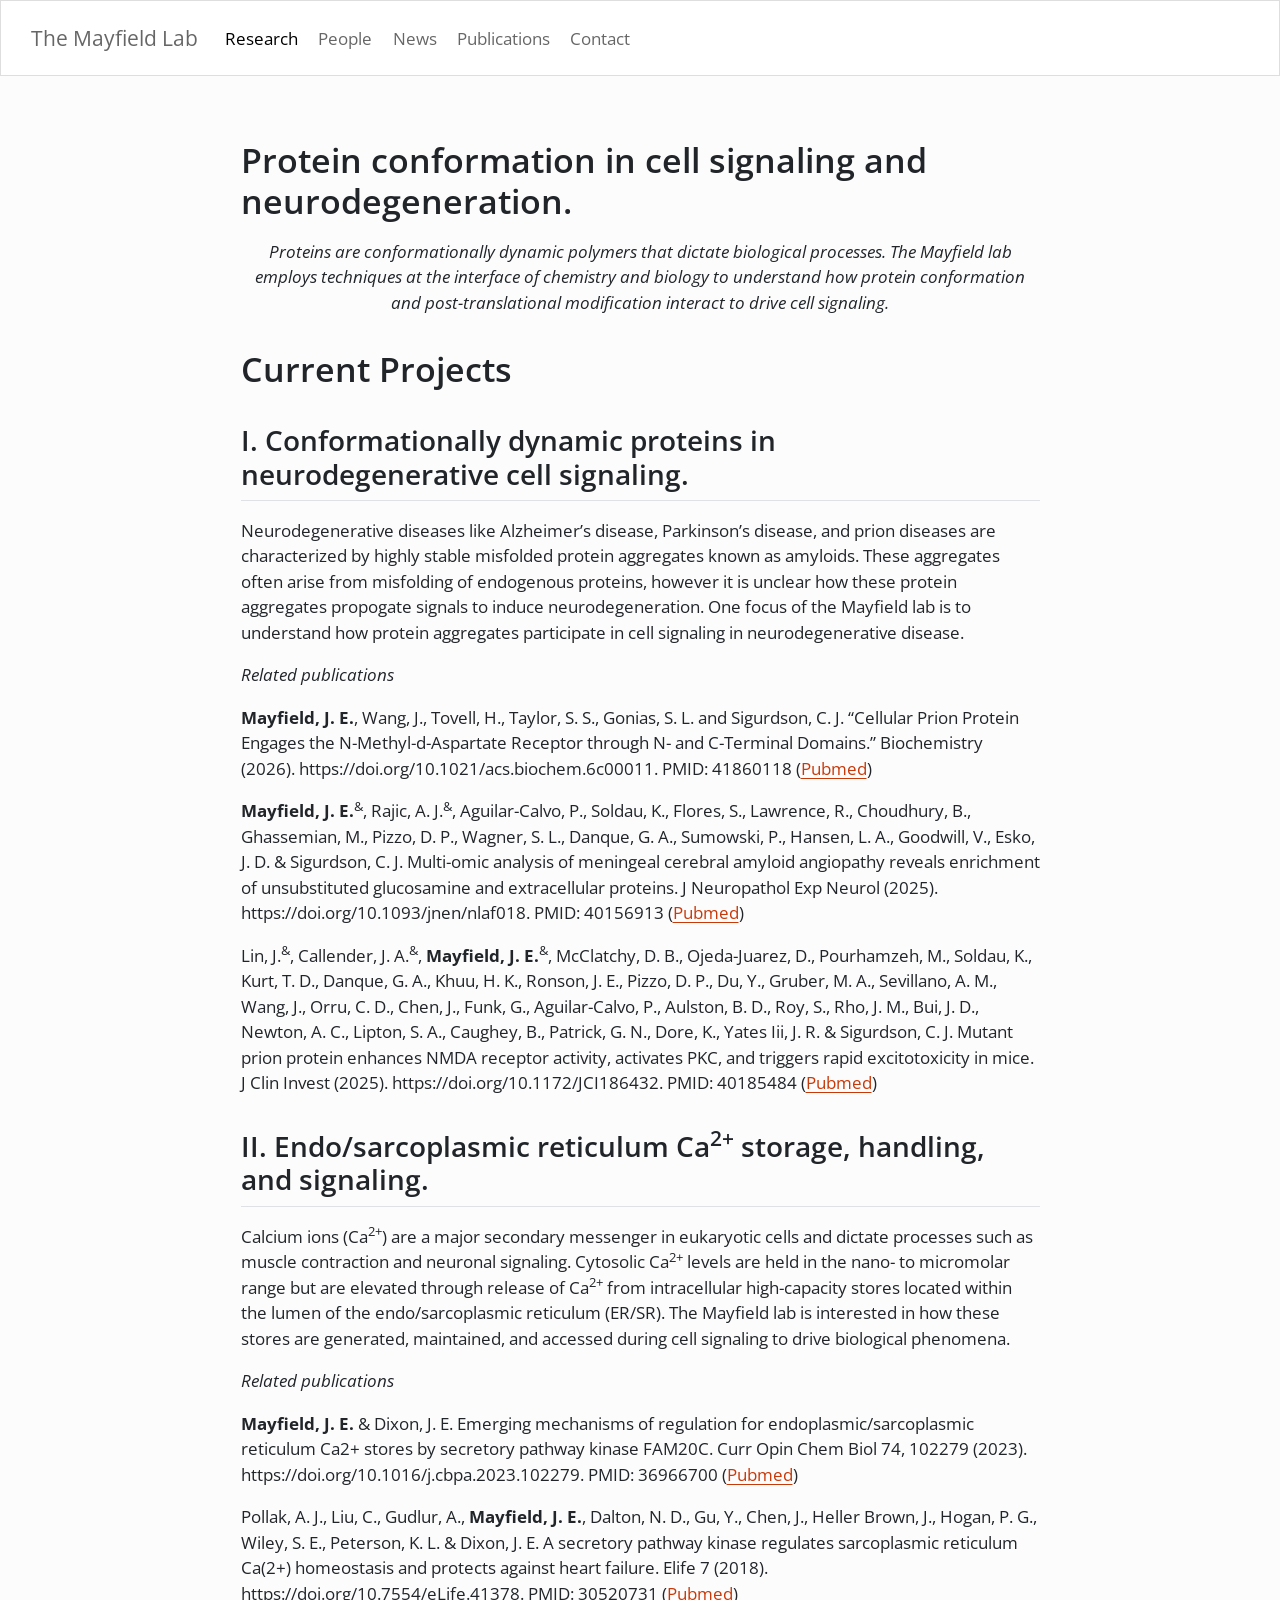
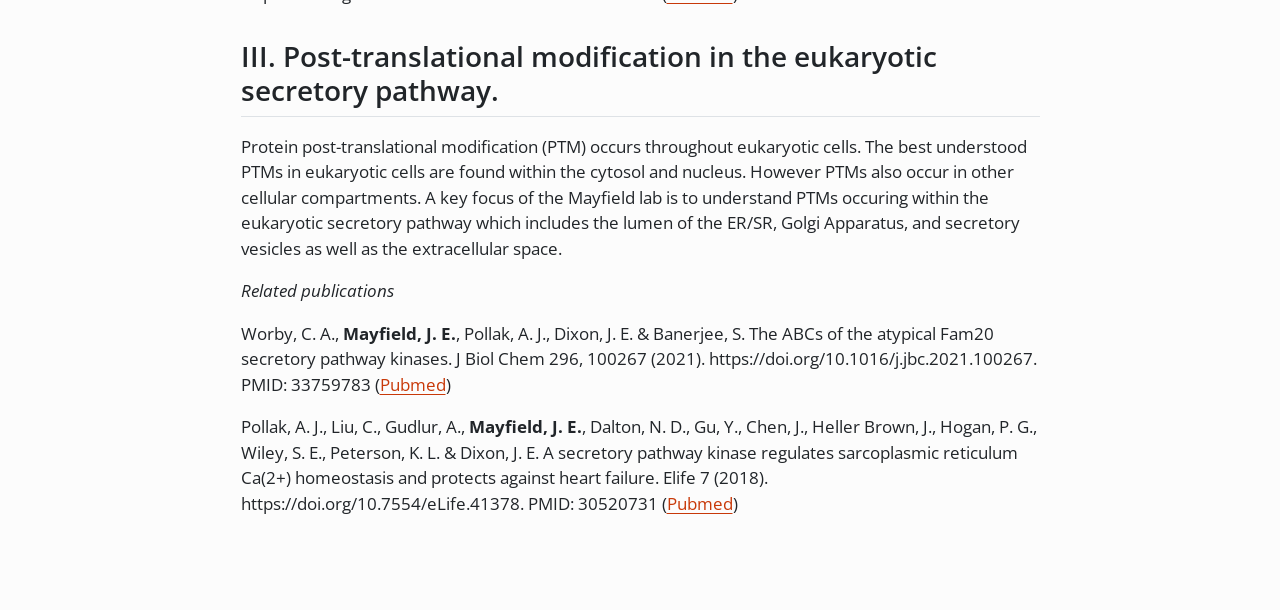
<file: docs/research.html>
<!DOCTYPE html>
<html xmlns="http://www.w3.org/1999/xhtml" lang="en" xml:lang="en"><head>

<meta charset="utf-8">
<meta name="generator" content="quarto-1.9.38">

<meta name="viewport" content="width=device-width, initial-scale=1.0, user-scalable=yes">


<title>research</title>
<style>
/* Default styles provided by pandoc.
** See https://pandoc.org/MANUAL.html#variables-for-html for config info.
*/
code{white-space: pre-wrap;}
span.smallcaps{font-variant: small-caps;}
div.columns{display: flex; gap: min(4vw, 1.5em);}
div.column{flex: auto; overflow-x: auto;}
div.hanging-indent{margin-left: 1.5em; text-indent: -1.5em;}
ul.task-list{list-style: none;}
ul.task-list li input[type="checkbox"] {
  width: 0.8em;
  margin: 0 0.8em 0.2em -1em; /* quarto-specific, see https://github.com/quarto-dev/quarto-cli/issues/4556 */ 
  vertical-align: middle;
}
</style>


<script src="site_libs/quarto-nav/quarto-nav.js"></script>
<script src="site_libs/clipboard/clipboard.min.js"></script>
<script src="site_libs/quarto-search/autocomplete.umd.js"></script>
<script src="site_libs/quarto-search/fuse.min.js"></script>
<script src="site_libs/quarto-search/quarto-search.js"></script>
<meta name="quarto:offset" content="./">
<script src="site_libs/quarto-html/quarto.js" type="module"></script>
<script src="site_libs/quarto-html/tabsets/tabsets.js" type="module"></script>
<script src="site_libs/quarto-html/popper.min.js"></script>
<script src="site_libs/quarto-html/tippy.umd.min.js"></script>
<script src="site_libs/quarto-html/anchor.min.js"></script>
<link href="site_libs/quarto-html/tippy.css" rel="stylesheet">
<link href="site_libs/quarto-html/quarto-syntax-highlighting-15634bcf2e68342d4ad2dfa704d543f6.css" rel="stylesheet" id="quarto-text-highlighting-styles">
<script src="site_libs/bootstrap/bootstrap.min.js"></script>
<link href="site_libs/bootstrap/bootstrap-icons.css" rel="stylesheet">
<link href="site_libs/bootstrap/bootstrap-353c8c4ce2a24b00dc060142902d9811.min.css" rel="stylesheet" append-hash="true" id="quarto-bootstrap" data-mode="light">
<script id="quarto-search-options" type="application/json">{
  "location": "navbar",
  "copy-button": false,
  "collapse-after": 3,
  "panel-placement": "end",
  "type": "overlay",
  "limit": 50,
  "keyboard-shortcut": [
    "f",
    "/",
    "s"
  ],
  "show-item-context": false,
  "language": {
    "search-no-results-text": "No results",
    "search-matching-documents-text": "matching documents",
    "search-copy-link-title": "Copy link to search",
    "search-hide-matches-text": "Hide additional matches",
    "search-more-match-text": "more match in this document",
    "search-more-matches-text": "more matches in this document",
    "search-clear-button-title": "Clear",
    "search-text-placeholder": "",
    "search-detached-cancel-button-title": "Cancel",
    "search-submit-button-title": "Submit",
    "search-label": "Search"
  }
}</script>
<script>
document.addEventListener("DOMContentLoaded", () => {
  const menuElements = document.querySelectorAll('[role="menu"]');
  menuElements.forEach(element => {
    element.removeAttribute("role");
  });
});
</script>


<link rel="stylesheet" href="styles.css">
</head>

<body class="nav-fixed fullcontent quarto-light">

<div id="quarto-search-results"></div>
  <header id="quarto-header" class="headroom fixed-top">
    <nav class="navbar navbar-expand-lg " data-bs-theme="dark">
      <div class="navbar-container container-fluid">
      <div class="navbar-brand-container mx-auto">
    <a class="navbar-brand" href="./index.html">
    <span class="navbar-title">The Mayfield Lab</span>
    </a>
  </div>
          <button class="navbar-toggler" type="button" data-bs-toggle="collapse" data-bs-target="#navbarCollapse" aria-controls="navbarCollapse" role="menu" aria-expanded="false" aria-label="Toggle navigation" onclick="if (window.quartoToggleHeadroom) { window.quartoToggleHeadroom(); }">
  <span class="navbar-toggler-icon"></span>
</button>
          <div class="collapse navbar-collapse" id="navbarCollapse">
            <ul class="navbar-nav navbar-nav-scroll me-auto">
  <li class="nav-item">
    <a class="nav-link active" href="./research.html" aria-current="page"> 
<span class="menu-text">Research</span></a>
  </li>  
  <li class="nav-item">
    <a class="nav-link" href="./people.html"> 
<span class="menu-text">People</span></a>
  </li>  
  <li class="nav-item">
    <a class="nav-link" href="./news.html"> 
<span class="menu-text">News</span></a>
  </li>  
  <li class="nav-item">
    <a class="nav-link" href="./publications.html"> 
<span class="menu-text">Publications</span></a>
  </li>  
  <li class="nav-item">
    <a class="nav-link" href="./contact.html"> 
<span class="menu-text">Contact</span></a>
  </li>  
</ul>
          </div> <!-- /navcollapse -->
            <div class="quarto-navbar-tools">
</div>
      </div> <!-- /container-fluid -->
    </nav>
</header>
<!-- content -->
<div id="quarto-content" class="quarto-container page-columns page-rows-contents page-layout-article page-navbar">
<!-- sidebar -->
<!-- margin-sidebar -->
    
<!-- main -->
<main class="content" id="quarto-document-content"><header id="title-block-header" class="quarto-title-block"></header>




<section id="protein-conformation-in-cell-signaling-and-neurodegeneration." class="level1">
<h1>Protein conformation in cell signaling and neurodegeneration.</h1>
<center>
<em>Proteins are conformationally dynamic polymers that dictate biological processes. The Mayfield lab employs techniques at the interface of chemistry and biology to understand how protein conformation and post-translational modification interact to drive cell signaling.</em>
</center>
</section>
<section id="current-projects" class="level1">
<h1>Current Projects</h1>
<section id="i.-conformationally-dynamic-proteins-in-neurodegenerative-cell-signaling." class="level2">
<h2 class="anchored" data-anchor-id="i.-conformationally-dynamic-proteins-in-neurodegenerative-cell-signaling.">I. Conformationally dynamic proteins in neurodegenerative cell signaling.</h2>
<p>Neurodegenerative diseases like Alzheimer’s disease, Parkinson’s disease, and prion diseases are characterized by highly stable misfolded protein aggregates known as amyloids. These aggregates often arise from misfolding of endogenous proteins, however it is unclear how these protein aggregates propogate signals to induce neurodegeneration. One focus of the Mayfield lab is to understand how protein aggregates participate in cell signaling in neurodegenerative disease.</p>
<p><em>Related publications</em></p>
<p><strong>Mayfield, J. E.</strong>, Wang, J., Tovell, H., Taylor, S. S., Gonias, S. L. and Sigurdson, C. J. “Cellular Prion Protein Engages the N-Methyl-d-Aspartate Receptor through N- and C-Terminal Domains.” Biochemistry (2026). https://doi.org/10.1021/acs.biochem.6c00011. PMID: 41860118 (<a href="https://pubmed.ncbi.nlm.nih.gov/41860118/">Pubmed</a>)</p>
<p><strong>Mayfield, J. E.</strong><sup>&amp;</sup>, Rajic, A. J.<sup>&amp;</sup>, Aguilar-Calvo, P., Soldau, K., Flores, S., Lawrence, R., Choudhury, B., Ghassemian, M., Pizzo, D. P., Wagner, S. L., Danque, G. A., Sumowski, P., Hansen, L. A., Goodwill, V., Esko, J. D. &amp; Sigurdson, C. J. Multi-omic analysis of meningeal cerebral amyloid angiopathy reveals enrichment of unsubstituted glucosamine and extracellular proteins. J Neuropathol Exp Neurol (2025). https://doi.org/10.1093/jnen/nlaf018. PMID: 40156913 (<a href="https://pubmed.ncbi.nlm.nih.gov/40156913/">Pubmed</a>)</p>
<p>Lin, J.<sup>&amp;</sup>, Callender, J. A.<sup>&amp;</sup>, <strong>Mayfield, J. E.</strong><sup>&amp;</sup>, McClatchy, D. B., Ojeda-Juarez, D., Pourhamzeh, M., Soldau, K., Kurt, T. D., Danque, G. A., Khuu, H. K., Ronson, J. E., Pizzo, D. P., Du, Y., Gruber, M. A., Sevillano, A. M., Wang, J., Orru, C. D., Chen, J., Funk, G., Aguilar-Calvo, P., Aulston, B. D., Roy, S., Rho, J. M., Bui, J. D., Newton, A. C., Lipton, S. A., Caughey, B., Patrick, G. N., Dore, K., Yates Iii, J. R. &amp; Sigurdson, C. J. Mutant prion protein enhances NMDA receptor activity, activates PKC, and triggers rapid excitotoxicity in mice. J Clin Invest (2025). https://doi.org/10.1172/JCI186432. PMID: 40185484 (<a href="https://pubmed.ncbi.nlm.nih.gov/40185484/">Pubmed</a>)</p>
</section>
<section id="ii.-endosarcoplasmic-reticulum-ca2-storage-handling-and-signaling." class="level2">
<h2 class="anchored" data-anchor-id="ii.-endosarcoplasmic-reticulum-ca2-storage-handling-and-signaling.">II. Endo/sarcoplasmic reticulum Ca<sup>2+</sup> storage, handling, and signaling.</h2>
<p>Calcium ions (Ca<sup>2+</sup>) are a major secondary messenger in eukaryotic cells and dictate processes such as muscle contraction and neuronal signaling. Cytosolic Ca<sup>2+</sup> levels are held in the nano- to micromolar range but are elevated through release of Ca<sup>2+</sup> from intracellular high-capacity stores located within the lumen of the endo/sarcoplasmic reticulum (ER/SR). The Mayfield lab is interested in how these stores are generated, maintained, and accessed during cell signaling to drive biological phenomena.</p>
<p><em>Related publications</em></p>
<p><strong>Mayfield, J. E.</strong> &amp; Dixon, J. E. Emerging mechanisms of regulation for endoplasmic/sarcoplasmic reticulum Ca2+ stores by secretory pathway kinase FAM20C. Curr Opin Chem Biol 74, 102279 (2023). https://doi.org/10.1016/j.cbpa.2023.102279. PMID: 36966700 (<a href="https://pubmed.ncbi.nlm.nih.gov/36966700/">Pubmed</a>)</p>
<p>Pollak, A. J., Liu, C., Gudlur, A., <strong>Mayfield, J. E.</strong>, Dalton, N. D., Gu, Y., Chen, J., Heller Brown, J., Hogan, P. G., Wiley, S. E., Peterson, K. L. &amp; Dixon, J. E. A secretory pathway kinase regulates sarcoplasmic reticulum Ca(2+) homeostasis and protects against heart failure. Elife 7 (2018). https://doi.org/10.7554/eLife.41378. PMID: 30520731 (<a href="https://pubmed.ncbi.nlm.nih.gov/30520731/">Pubmed</a>)</p>
</section>
<section id="iii.-post-translational-modification-in-the-eukaryotic-secretory-pathway." class="level2">
<h2 class="anchored" data-anchor-id="iii.-post-translational-modification-in-the-eukaryotic-secretory-pathway.">III. Post-translational modification in the eukaryotic secretory pathway.</h2>
<p>Protein post-translational modification (PTM) occurs throughout eukaryotic cells. The best understood PTMs in eukaryotic cells are found within the cytosol and nucleus. However PTMs also occur in other cellular compartments. A key focus of the Mayfield lab is to understand PTMs occuring within the eukaryotic secretory pathway which includes the lumen of the ER/SR, Golgi Apparatus, and secretory vesicles as well as the extracellular space.</p>
<p><em>Related publications</em></p>
<p>Worby, C. A., <strong>Mayfield, J. E.</strong>, Pollak, A. J., Dixon, J. E. &amp; Banerjee, S. The ABCs of the atypical Fam20 secretory pathway kinases. J Biol Chem 296, 100267 (2021). https://doi.org/10.1016/j.jbc.2021.100267. PMID: 33759783 (<a href="https://pubmed.ncbi.nlm.nih.gov/33759783/">Pubmed</a>)</p>
<p>Pollak, A. J., Liu, C., Gudlur, A., <strong>Mayfield, J. E.</strong>, Dalton, N. D., Gu, Y., Chen, J., Heller Brown, J., Hogan, P. G., Wiley, S. E., Peterson, K. L. &amp; Dixon, J. E. A secretory pathway kinase regulates sarcoplasmic reticulum Ca(2+) homeostasis and protects against heart failure. Elife 7 (2018). https://doi.org/10.7554/eLife.41378. PMID: 30520731 (<a href="https://pubmed.ncbi.nlm.nih.gov/30520731/">Pubmed</a>)</p>


</section>
</section>

</main> <!-- /main -->
<script id="quarto-html-after-body" type="application/javascript">
  window.document.addEventListener("DOMContentLoaded", function (event) {
    const icon = "";
    const anchorJS = new window.AnchorJS();
    anchorJS.options = {
      placement: 'right',
      icon: icon
    };
    anchorJS.add('.anchored');
    const isCodeAnnotation = (el) => {
      for (const clz of el.classList) {
        if (clz.startsWith('code-annotation-')) {                     
          return true;
        }
      }
      return false;
    }
    const onCopySuccess = function(e) {
      // button target
      const button = e.trigger;
      // don't keep focus
      button.blur();
      // flash "checked"
      button.classList.add('code-copy-button-checked');
      var currentTitle = button.getAttribute("title");
      button.setAttribute("title", "Copied!");
      let tooltip;
      if (window.bootstrap) {
        button.setAttribute("data-bs-toggle", "tooltip");
        button.setAttribute("data-bs-placement", "left");
        button.setAttribute("data-bs-title", "Copied!");
        tooltip = new bootstrap.Tooltip(button, 
          { trigger: "manual", 
            customClass: "code-copy-button-tooltip",
            offset: [0, -8]});
        tooltip.show();    
      }
      setTimeout(function() {
        if (tooltip) {
          tooltip.hide();
          button.removeAttribute("data-bs-title");
          button.removeAttribute("data-bs-toggle");
          button.removeAttribute("data-bs-placement");
        }
        button.setAttribute("title", currentTitle);
        button.classList.remove('code-copy-button-checked');
      }, 1000);
      // clear code selection
      e.clearSelection();
    }
    const getTextToCopy = function(trigger) {
      const outerScaffold = trigger.parentElement.cloneNode(true);
      const codeEl = outerScaffold.querySelector('code');
      for (const childEl of codeEl.children) {
        if (isCodeAnnotation(childEl)) {
          childEl.remove();
        }
      }
      return codeEl.innerText;
    }
    const clipboard = new window.ClipboardJS('.code-copy-button:not([data-in-quarto-modal])', {
      text: getTextToCopy
    });
    clipboard.on('success', onCopySuccess);
    if (window.document.getElementById('quarto-embedded-source-code-modal')) {
      const clipboardModal = new window.ClipboardJS('.code-copy-button[data-in-quarto-modal]', {
        text: getTextToCopy,
        container: window.document.getElementById('quarto-embedded-source-code-modal')
      });
      clipboardModal.on('success', onCopySuccess);
    }
      var localhostRegex = new RegExp(/^(?:http|https):\/\/localhost\:?[0-9]*\//);
      var mailtoRegex = new RegExp(/^mailto:/);
        var filterRegex = new RegExp('/' + window.location.host + '/');
      var isInternal = (href) => {
          return filterRegex.test(href) || localhostRegex.test(href) || mailtoRegex.test(href);
      }
      // Inspect non-navigation links and adorn them if external
     var links = window.document.querySelectorAll('a[href]:not(.nav-link):not(.navbar-brand):not(.toc-action):not(.sidebar-link):not(.sidebar-item-toggle):not(.pagination-link):not(.no-external):not([aria-hidden]):not(.dropdown-item):not(.quarto-navigation-tool):not(.about-link)');
      for (var i=0; i<links.length; i++) {
        const link = links[i];
        if (!isInternal(link.href)) {
          // undo the damage that might have been done by quarto-nav.js in the case of
          // links that we want to consider external
          if (link.dataset.originalHref !== undefined) {
            link.href = link.dataset.originalHref;
          }
        }
      }
    function tippyHover(el, contentFn, onTriggerFn, onUntriggerFn) {
      const config = {
        allowHTML: true,
        maxWidth: 500,
        delay: 100,
        arrow: false,
        appendTo: function(el) {
            return el.parentElement;
        },
        interactive: true,
        interactiveBorder: 10,
        theme: 'quarto',
        placement: 'bottom-start',
      };
      if (contentFn) {
        config.content = contentFn;
      }
      if (onTriggerFn) {
        config.onTrigger = onTriggerFn;
      }
      if (onUntriggerFn) {
        config.onUntrigger = onUntriggerFn;
      }
      window.tippy(el, config); 
    }
    const noterefs = window.document.querySelectorAll('a[role="doc-noteref"]');
    for (var i=0; i<noterefs.length; i++) {
      const ref = noterefs[i];
      tippyHover(ref, function() {
        // use id or data attribute instead here
        let href = ref.getAttribute('data-footnote-href') || ref.getAttribute('href');
        try { href = new URL(href).hash; } catch {}
        const id = href.replace(/^#\/?/, "");
        const note = window.document.getElementById(id);
        if (note) {
          return note.innerHTML;
        } else {
          return "";
        }
      });
    }
    const xrefs = window.document.querySelectorAll('a.quarto-xref');
    const processXRef = (id, note) => {
      // Strip column container classes
      const stripColumnClz = (el) => {
        el.classList.remove("page-full", "page-columns");
        if (el.children) {
          for (const child of el.children) {
            stripColumnClz(child);
          }
        }
      }
      stripColumnClz(note)
      if (id === null || id.startsWith('sec-')) {
        // Special case sections, only their first couple elements
        const container = document.createElement("div");
        if (note.children && note.children.length > 2) {
          container.appendChild(note.children[0].cloneNode(true));
          for (let i = 1; i < note.children.length; i++) {
            const child = note.children[i];
            if (child.tagName === "P" && child.innerText === "") {
              continue;
            } else {
              container.appendChild(child.cloneNode(true));
              break;
            }
          }
          if (window.Quarto?.typesetMath) {
            window.Quarto.typesetMath(container);
          }
          return container.innerHTML
        } else {
          if (window.Quarto?.typesetMath) {
            window.Quarto.typesetMath(note);
          }
          return note.innerHTML;
        }
      } else {
        // Remove any anchor links if they are present
        const anchorLink = note.querySelector('a.anchorjs-link');
        if (anchorLink) {
          anchorLink.remove();
        }
        if (window.Quarto?.typesetMath) {
          window.Quarto.typesetMath(note);
        }
        if (note.classList.contains("callout")) {
          return note.outerHTML;
        } else {
          return note.innerHTML;
        }
      }
    }
    for (var i=0; i<xrefs.length; i++) {
      const xref = xrefs[i];
      tippyHover(xref, undefined, function(instance) {
        instance.disable();
        let url = xref.getAttribute('href');
        let hash = undefined; 
        if (url.startsWith('#')) {
          hash = url;
        } else {
          try { hash = new URL(url).hash; } catch {}
        }
        if (hash) {
          const id = hash.replace(/^#\/?/, "");
          const note = window.document.getElementById(id);
          if (note !== null) {
            try {
              const html = processXRef(id, note.cloneNode(true));
              instance.setContent(html);
            } finally {
              instance.enable();
              instance.show();
            }
          } else {
            // See if we can fetch this
            fetch(url.split('#')[0])
            .then(res => res.text())
            .then(html => {
              const parser = new DOMParser();
              const htmlDoc = parser.parseFromString(html, "text/html");
              const note = htmlDoc.getElementById(id);
              if (note !== null) {
                const html = processXRef(id, note);
                instance.setContent(html);
              } 
            }).finally(() => {
              instance.enable();
              instance.show();
            });
          }
        } else {
          // See if we can fetch a full url (with no hash to target)
          // This is a special case and we should probably do some content thinning / targeting
          fetch(url)
          .then(res => res.text())
          .then(html => {
            const parser = new DOMParser();
            const htmlDoc = parser.parseFromString(html, "text/html");
            const note = htmlDoc.querySelector('main.content');
            if (note !== null) {
              // This should only happen for chapter cross references
              // (since there is no id in the URL)
              // remove the first header
              if (note.children.length > 0 && note.children[0].tagName === "HEADER") {
                note.children[0].remove();
              }
              const html = processXRef(null, note);
              instance.setContent(html);
            } 
          }).finally(() => {
            instance.enable();
            instance.show();
          });
        }
      }, function(instance) {
      });
    }
        let selectedAnnoteEl;
        const selectorForAnnotation = ( cell, annotation) => {
          let cellAttr = 'data-code-cell="' + cell + '"';
          let lineAttr = 'data-code-annotation="' +  annotation + '"';
          const selector = 'span[' + cellAttr + '][' + lineAttr + ']';
          return selector;
        }
        const selectCodeLines = (annoteEl) => {
          const doc = window.document;
          const targetCell = annoteEl.getAttribute("data-target-cell");
          const targetAnnotation = annoteEl.getAttribute("data-target-annotation");
          const annoteSpan = window.document.querySelector(selectorForAnnotation(targetCell, targetAnnotation));
          const lines = annoteSpan.getAttribute("data-code-lines").split(",");
          const lineIds = lines.map((line) => {
            return targetCell + "-" + line;
          })
          let top = null;
          let height = null;
          let parent = null;
          if (lineIds.length > 0) {
              //compute the position of the single el (top and bottom and make a div)
              const el = window.document.getElementById(lineIds[0]);
              top = el.offsetTop;
              height = el.offsetHeight;
              parent = el.parentElement.parentElement;
            if (lineIds.length > 1) {
              const lastEl = window.document.getElementById(lineIds[lineIds.length - 1]);
              const bottom = lastEl.offsetTop + lastEl.offsetHeight;
              height = bottom - top;
            }
            if (top !== null && height !== null && parent !== null) {
              // cook up a div (if necessary) and position it 
              let div = window.document.getElementById("code-annotation-line-highlight");
              if (div === null) {
                div = window.document.createElement("div");
                div.setAttribute("id", "code-annotation-line-highlight");
                div.style.position = 'absolute';
                parent.appendChild(div);
              }
              div.style.top = top - 2 + "px";
              div.style.height = height + 4 + "px";
              div.style.left = 0;
              let gutterDiv = window.document.getElementById("code-annotation-line-highlight-gutter");
              if (gutterDiv === null) {
                gutterDiv = window.document.createElement("div");
                gutterDiv.setAttribute("id", "code-annotation-line-highlight-gutter");
                gutterDiv.style.position = 'absolute';
                const codeCell = window.document.getElementById(targetCell);
                const gutter = codeCell.querySelector('.code-annotation-gutter');
                gutter.appendChild(gutterDiv);
              }
              gutterDiv.style.top = top - 2 + "px";
              gutterDiv.style.height = height + 4 + "px";
            }
            selectedAnnoteEl = annoteEl;
          }
        };
        const unselectCodeLines = () => {
          const elementsIds = ["code-annotation-line-highlight", "code-annotation-line-highlight-gutter"];
          elementsIds.forEach((elId) => {
            const div = window.document.getElementById(elId);
            if (div) {
              div.remove();
            }
          });
          selectedAnnoteEl = undefined;
        };
          // Handle positioning of the toggle
      window.addEventListener(
        "resize",
        throttle(() => {
          elRect = undefined;
          if (selectedAnnoteEl) {
            selectCodeLines(selectedAnnoteEl);
          }
        }, 10)
      );
      function throttle(fn, ms) {
      let throttle = false;
      let timer;
        return (...args) => {
          if(!throttle) { // first call gets through
              fn.apply(this, args);
              throttle = true;
          } else { // all the others get throttled
              if(timer) clearTimeout(timer); // cancel #2
              timer = setTimeout(() => {
                fn.apply(this, args);
                timer = throttle = false;
              }, ms);
          }
        };
      }
        // Attach click handler to the DT
        const annoteDls = window.document.querySelectorAll('dt[data-target-cell]');
        for (const annoteDlNode of annoteDls) {
          annoteDlNode.addEventListener('click', (event) => {
            const clickedEl = event.target;
            if (clickedEl !== selectedAnnoteEl) {
              unselectCodeLines();
              const activeEl = window.document.querySelector('dt[data-target-cell].code-annotation-active');
              if (activeEl) {
                activeEl.classList.remove('code-annotation-active');
              }
              selectCodeLines(clickedEl);
              clickedEl.classList.add('code-annotation-active');
            } else {
              // Unselect the line
              unselectCodeLines();
              clickedEl.classList.remove('code-annotation-active');
            }
          });
        }
    const findCites = (el) => {
      const parentEl = el.parentElement;
      if (parentEl) {
        const cites = parentEl.dataset.cites;
        if (cites) {
          return {
            el,
            cites: cites.split(' ')
          };
        } else {
          return findCites(el.parentElement)
        }
      } else {
        return undefined;
      }
    };
    var bibliorefs = window.document.querySelectorAll('a[role="doc-biblioref"]');
    for (var i=0; i<bibliorefs.length; i++) {
      const ref = bibliorefs[i];
      const citeInfo = findCites(ref);
      if (citeInfo) {
        tippyHover(citeInfo.el, function() {
          var popup = window.document.createElement('div');
          citeInfo.cites.forEach(function(cite) {
            var citeDiv = window.document.createElement('div');
            citeDiv.classList.add('hanging-indent');
            citeDiv.classList.add('csl-entry');
            var biblioDiv = window.document.getElementById('ref-' + cite);
            if (biblioDiv) {
              citeDiv.innerHTML = biblioDiv.innerHTML;
            }
            popup.appendChild(citeDiv);
          });
          return popup.innerHTML;
        });
      }
    }
  });
  </script>
</div> <!-- /content -->




</body></html>
</file>
<file: docs/site_libs/quarto-html/tippy.css>
.tippy-box[data-animation=fade][data-state=hidden]{opacity:0}[data-tippy-root]{max-width:calc(100vw - 10px)}.tippy-box{position:relative;background-color:#333;color:#fff;border-radius:4px;font-size:14px;line-height:1.4;white-space:normal;outline:0;transition-property:transform,visibility,opacity}.tippy-box[data-placement^=top]>.tippy-arrow{bottom:0}.tippy-box[data-placement^=top]>.tippy-arrow:before{bottom:-7px;left:0;border-width:8px 8px 0;border-top-color:initial;transform-origin:center top}.tippy-box[data-placement^=bottom]>.tippy-arrow{top:0}.tippy-box[data-placement^=bottom]>.tippy-arrow:before{top:-7px;left:0;border-width:0 8px 8px;border-bottom-color:initial;transform-origin:center bottom}.tippy-box[data-placement^=left]>.tippy-arrow{right:0}.tippy-box[data-placement^=left]>.tippy-arrow:before{border-width:8px 0 8px 8px;border-left-color:initial;right:-7px;transform-origin:center left}.tippy-box[data-placement^=right]>.tippy-arrow{left:0}.tippy-box[data-placement^=right]>.tippy-arrow:before{left:-7px;border-width:8px 8px 8px 0;border-right-color:initial;transform-origin:center right}.tippy-box[data-inertia][data-state=visible]{transition-timing-function:cubic-bezier(.54,1.5,.38,1.11)}.tippy-arrow{width:16px;height:16px;color:#333}.tippy-arrow:before{content:"";position:absolute;border-color:transparent;border-style:solid}.tippy-content{position:relative;padding:5px 9px;z-index:1}
</file>
<file: docs/site_libs/quarto-html/quarto-syntax-highlighting-15634bcf2e68342d4ad2dfa704d543f6.css>
/* quarto syntax highlight colors */
:root {
  --quarto-hl-ot-color: #003B4F;
  --quarto-hl-at-color: #657422;
  --quarto-hl-ss-color: #20794D;
  --quarto-hl-an-color: #5E5E5E;
  --quarto-hl-fu-color: #4758AB;
  --quarto-hl-st-color: #20794D;
  --quarto-hl-cf-color: #003B4F;
  --quarto-hl-op-color: #5E5E5E;
  --quarto-hl-er-color: #AD0000;
  --quarto-hl-bn-color: #AD0000;
  --quarto-hl-al-color: #AD0000;
  --quarto-hl-va-color: #111111;
  --quarto-hl-bu-color: inherit;
  --quarto-hl-ex-color: inherit;
  --quarto-hl-pp-color: #AD0000;
  --quarto-hl-in-color: #5E5E5E;
  --quarto-hl-vs-color: #20794D;
  --quarto-hl-wa-color: #5E5E5E;
  --quarto-hl-do-color: #5E5E5E;
  --quarto-hl-im-color: #00769E;
  --quarto-hl-ch-color: #20794D;
  --quarto-hl-dt-color: #AD0000;
  --quarto-hl-fl-color: #AD0000;
  --quarto-hl-co-color: #5E5E5E;
  --quarto-hl-cv-color: #5E5E5E;
  --quarto-hl-cn-color: #8f5902;
  --quarto-hl-sc-color: #5E5E5E;
  --quarto-hl-dv-color: #AD0000;
  --quarto-hl-kw-color: #003B4F;
}

/* other quarto variables */
:root {
  --quarto-font-monospace: SFMono-Regular, Menlo, Monaco, Consolas, "Liberation Mono", "Courier New", monospace;
}

/* syntax highlight based on Pandoc's rules */
pre > code.sourceCode > span {
  color: #003B4F;
}

code.sourceCode > span {
  color: #003B4F;
}

div.sourceCode,
div.sourceCode pre.sourceCode {
  color: #003B4F;
}

/* Normal */
code span {
  color: #003B4F;
}

/* Alert */
code span.al {
  color: #AD0000;
  font-style: inherit;
}

/* Annotation */
code span.an {
  color: #5E5E5E;
  font-style: inherit;
}

/* Attribute */
code span.at {
  color: #657422;
  font-style: inherit;
}

/* BaseN */
code span.bn {
  color: #AD0000;
  font-style: inherit;
}

/* BuiltIn */
code span.bu {
  font-style: inherit;
}

/* ControlFlow */
code span.cf {
  color: #003B4F;
  font-weight: bold;
  font-style: inherit;
}

/* Char */
code span.ch {
  color: #20794D;
  font-style: inherit;
}

/* Constant */
code span.cn {
  color: #8f5902;
  font-style: inherit;
}

/* Comment */
code span.co {
  color: #5E5E5E;
  font-style: inherit;
}

/* CommentVar */
code span.cv {
  color: #5E5E5E;
  font-style: italic;
}

/* Documentation */
code span.do {
  color: #5E5E5E;
  font-style: italic;
}

/* DataType */
code span.dt {
  color: #AD0000;
  font-style: inherit;
}

/* DecVal */
code span.dv {
  color: #AD0000;
  font-style: inherit;
}

/* Error */
code span.er {
  color: #AD0000;
  font-style: inherit;
}

/* Extension */
code span.ex {
  font-style: inherit;
}

/* Float */
code span.fl {
  color: #AD0000;
  font-style: inherit;
}

/* Function */
code span.fu {
  color: #4758AB;
  font-style: inherit;
}

/* Import */
code span.im {
  color: #00769E;
  font-style: inherit;
}

/* Information */
code span.in {
  color: #5E5E5E;
  font-style: inherit;
}

/* Keyword */
code span.kw {
  color: #003B4F;
  font-weight: bold;
  font-style: inherit;
}

/* Operator */
code span.op {
  color: #5E5E5E;
  font-style: inherit;
}

/* Other */
code span.ot {
  color: #003B4F;
  font-style: inherit;
}

/* Preprocessor */
code span.pp {
  color: #AD0000;
  font-style: inherit;
}

/* SpecialChar */
code span.sc {
  color: #5E5E5E;
  font-style: inherit;
}

/* SpecialString */
code span.ss {
  color: #20794D;
  font-style: inherit;
}

/* String */
code span.st {
  color: #20794D;
  font-style: inherit;
}

/* Variable */
code span.va {
  color: #111111;
  font-style: inherit;
}

/* VerbatimString */
code span.vs {
  color: #20794D;
  font-style: inherit;
}

/* Warning */
code span.wa {
  color: #5E5E5E;
  font-style: italic;
}

.prevent-inlining {
  content: "</";
}

/*# sourceMappingURL=f23921c56f73e400b49028c9186a1aa0.css.map */
</file>
<file: docs/styles.css>
/* css styles */
</file>
